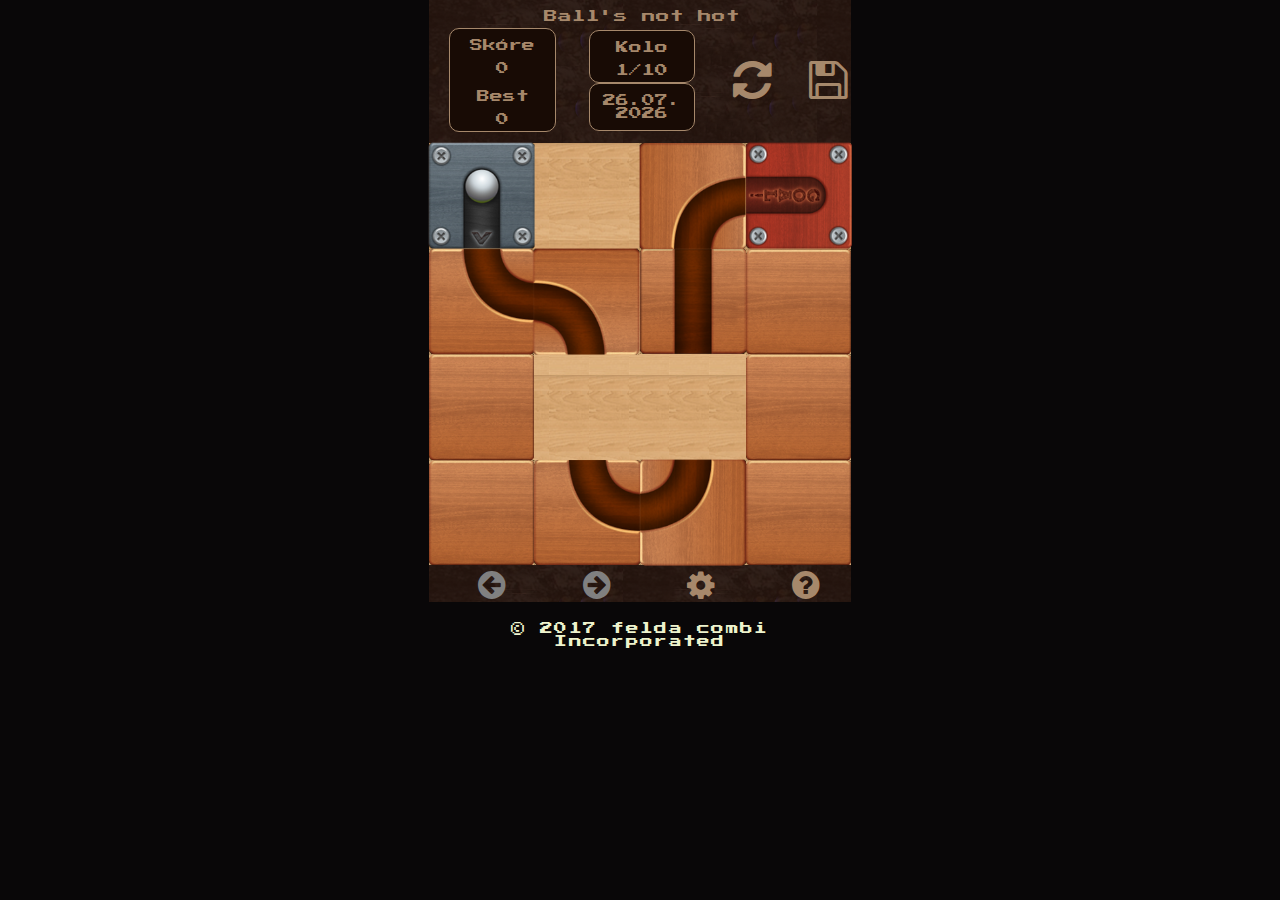
<file: final/index.html>
<!DOCTYPE HTML>
<html lang="sk">

<head>
  <title>Ball's not hot</title>
  <meta charset="utf-8" />
  <meta name="description" content="Interactive d&d game">
  <meta name="keywords" content="DnD,Game,Interactive,Puzzle">
  <meta name="author" content="Viktor Chovanec">
  <meta name="viewport" content="width=device-width, initial-scale=1.0, maximum-scale=1.0, user-scalable=0">
  <link rel="stylesheet" type="text/css" href="style/style.css" />
  <link rel="stylesheet" type="text/css" href="style/fontello.css" />
  <script src="./style/jquery-1.12.4.min.js"></script>
  <script src="./style/jquery-ui.min.js"></script>
  <script src="./style/jquery.ui.touch-punch.min.js"></script>
  <!--<script src="./style/jquery.mobile-git.min.js"></script> -->
  <script src="./style/script.js"></script>
  
  <link rel="apple-touch-icon" sizes="180x180" href="./game/graphics/helper/apple-touch-icon.png">
  <link rel="icon" type="image/png" sizes="32x32" href="./game/graphics/helper/favicon-32x32.png">
  <link rel="icon" type="image/png" sizes="16x16" href="./game/graphics/helper/favicon-16x16.png">
  <link rel="manifest" href="./game/graphics/helper/manifest.json">
  <link rel="mask-icon" href="./game/graphics/helper/safari-pinned-tab.svg" color="#5bbad5">
  <link rel="shortcut icon" href="./game/graphics/helper/favicon.ico">
  <meta name="msapplication-config" content="./game/graphics/helper/browserconfig.xml">
  <meta name="theme-color" content="#ffffff">

</head>
<body>
  <div class="ui-page">
    <div id="main">
      <div id="obsah_outer">
        <div id="header">
          <div class="row">
            <h1 class="centered">Ball's not hot</h1>
          </div>
          <div class="row">
            <div class="w30 wfield">
                <div class="scoretile">
                    <div class="scoretitle">
                      Skóre
                    </div>
                    <div id="score" class="tiletext">
                      0
                    </div>
                    <div class="scoretitle">
                      Best
                    </div>
                    <div id="bestscore" class="tiletext">
                      0
                    </div>
                </div>
            </div>
            <div class="w30 wfield">
                <div class="scoretile">
                    <div class="scoretitle">
                      Kolo
                    </div>
                    <div id="gameprogress" class="tiletext">
              
                    </div>
                </div>
                <div class="scoretile">
                      <div id="date" class="scoretitle">
                
                      </div>
                </div>
            </div>
            <div class="w40 wfield">
                <i id="restartGame" class="demo-icon icon-arrows-cw"></i>
                <i id="saveGame" class="demo-icon icon-floppy"></i>
            </div>
          </div>
          <!--
          <h1>Ball that won't Roll</h1>
          
            <div id="gameprogress">
              
            </div>
            <div>
              <button id="restartGame">Restart</button>
              <button id="saveGame">Save Progress</button>
            </div>
          -->
        </div>
        <div id="obsah">
          <div class="obsah-inner">
            <div class="row">
              <div id="game">
              </div>
            </div>
            <div id="gamesettings" class="overlay">
              <div class="vertcent">
                <h2>Upravenie atribútov playera</h2>
                <label for="valbstscr">Best score</label>
                <input type="number" name="bestscore_val" id="valbstscr" placeholder="Najlepsie dosiahnute skore">
                <label for="gameselect">Výber kola</label>
                <select id="gameselect"></select>
                
                <div class="row">
                    <div class="field">
                      <i id="savesettings" class="demo-icon icon-floppy"></i>
                    </div>
                    <div class="field">
                      <i id="closesettings" class="demo-icon icon-cancel"></i>
                    </div>
                </div>
              </div>
            </div>
            <div id="gamewon" class="overlay">
              <div class="vertcent">
                <h2>Gratulujeme! Toto kolo ste úspešne vyhrali!</h2>
                  <i id="nextround" class="demo-icon icon-right-circled"></i>
              </div>
            </div>
            <div id="gameend" class="overlay">
              <div class="vertcent">
                <h2>Gratulujeme! Splnili ste všetky dostupné puzzle.</h2>
                <i id="newgame" class="demo-icon icon-arrows-cw"></i>
                </div>
            </div>
            <div id="gamehelp" class="overlay">
              <div class="vertcent">
                <p>Vitajte v hre Ball's not Hot!</p>
                <p>Cieľom hry je vytvorenie priamej cesty zo štartu <img  width="32" height="32" src="./game/graphics/fields/start.png" alt="start block"> do ciela <img width="32" height="32" src="./game/graphics/fields/finish.png" alt="finish block"></p>
                <p>Bloky je možne presúvať pomocou uchopenia myšou alebo prstom (mobilné zariadenia) a následným premiestnením bloku na požadované miesto.</p>
                <p>Podľa pravidiel je možný len presun do kríža susedných miest, na ktorých sa nenachádza žiadny viditeľný blok.</p>
                <p>Každým presunom bloku sa Vám pripočítavajú body viditeľné na vrchu obrazovky. Cieľom je vytvorenie cesty čo najmenším počtom presunov.</p>
                <p>Veľa štastia a zábavy!</p>
                </div>

                <i id="closehelp" class="demo-icon icon-cancel"></i>
            </div>
            <div id="gamesaved" class="overlay">
              <div class="vertcent">
                <h2>Hra bola uložená!</h2>
              </div>
            </div>
            <div id="gamerestart" class="overlay">
              <div class="vertcent">
                <h2>Hra bola reštartovaná!</h2>
              </div>
            </div>
          </div>
        </div>
        <div id="obsahfooter">
          <div class="row">
              <div class="w25">
                <i id="goback" class="demo-icon icon-left-circled disabled"></i>
              </div>
              <div class="w25">
                <i id="goforward" class="demo-icon icon-right-circled disabled"></i>
              </div>
              <div class="w25">
                <i id="editsettings" class="demo-icon icon-cog"></i>
              </div>
              <div class="w25">
                <i id="showhelp" class="demo-icon icon-help-circled"></i>
              </div>  
          </div>
        </div>
      </div>
    <footer>
      <span>&copy; 2017 felda combi Incorporated</span>
    </footer>
  </div>
</div>
</body>
</html>
</file>
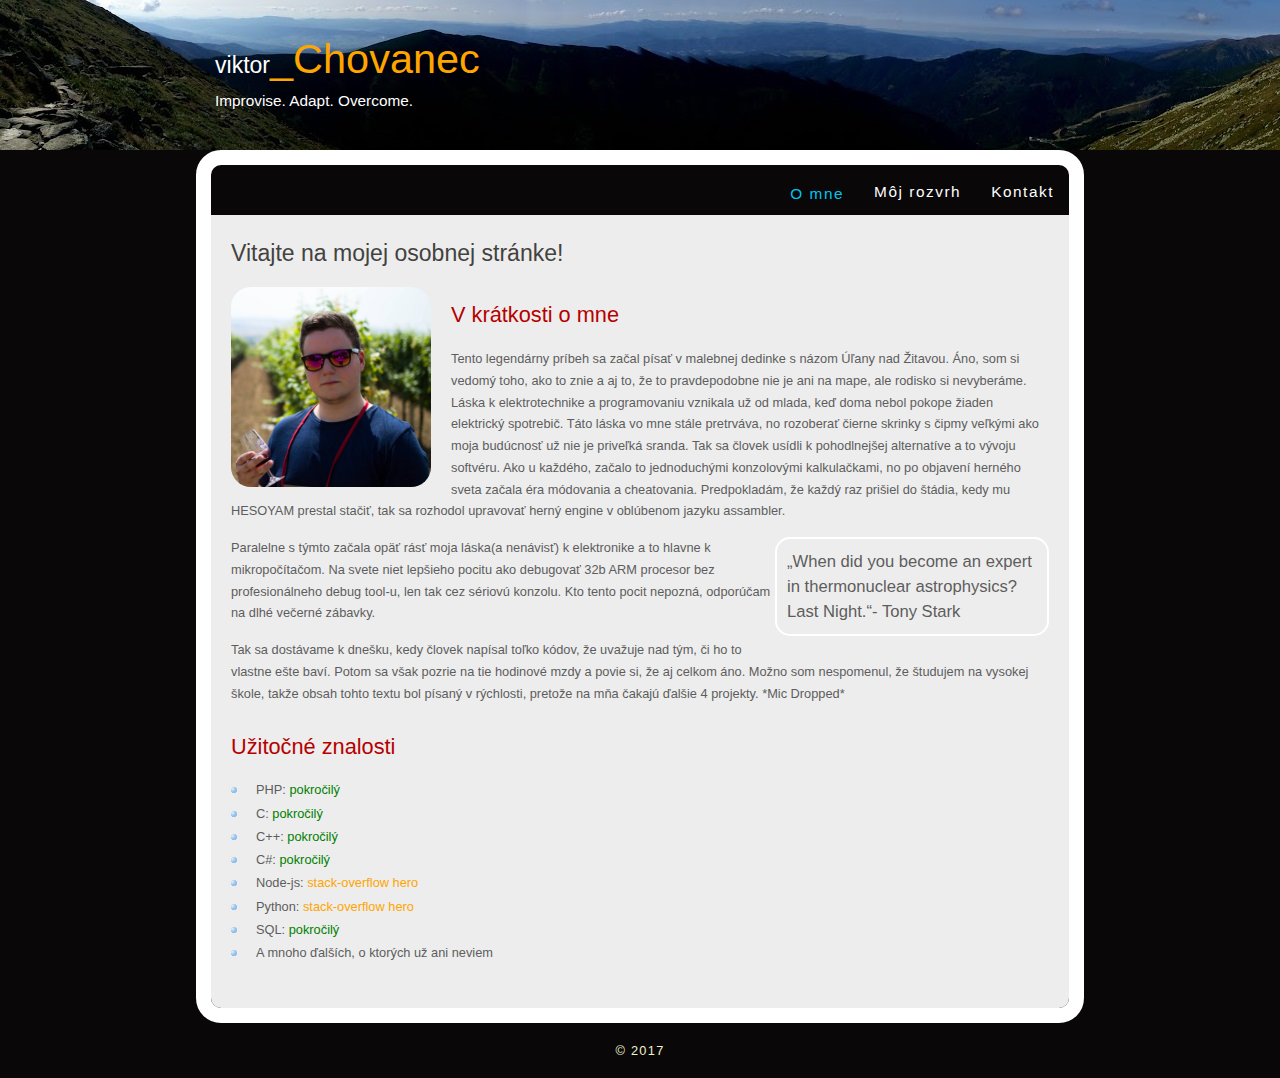
<file: z1/index.html>
<!DOCTYPE HTML>
<html lang="sk">

<head>
  <title>O Mne - Viktor Chovanec</title>
  <meta charset="utf-8" />
  <link rel="stylesheet" type="text/css" href="style/style.css" />
</head>

<body>
  <div id="main">
    <div id="header">
      <div id="htext">
        <div id="htext_text">
          <span>viktor<span class="htext_sec">_Chovanec</span></span>
          <h2>Improvise. Adapt. Overcome.</h2>
        </div>
      </div>
    </div>
    <div id="obsah_outer">
      <div id="menubar_outer">
        <ul id="menu">
          <li class="selected"><a href="index.html">O mne</a></li>
          <li><a href="timtab.html">Môj rozvrh</a></li>
          <li><a href="contact.html">Kontakt</a></li>
        </ul>
      </div>
      <article id="obsah">
        <h1>Vitajte na mojej osobnej stránke!</h1>
		
    		<img src="./style/pic.jpg" alt="Profilová fotografia autora stránky" class="prof_pic">
        <h2>V krátkosti o mne</h2>
            <p>Tento legendárny príbeh sa začal písať v malebnej dedinke s názom Úľany nad Žitavou. Áno, som si vedomý toho, ako to znie a aj to, že to pravdepodobne nie je ani na mape, ale rodisko si nevyberáme. Láska k elektrotechnike a programovaniu vznikala už od mlada, keď doma nebol pokope žiaden elektrický spotrebič. Táto láska vo mne stále pretrváva, no rozoberať čierne skrinky s čipmy veľkými ako moja budúcnosť už nie je priveľká sranda. Tak sa človek usídli k pohodlnejšej alternatíve a to vývoju softvéru. Ako u každého, začalo to jednoduchými konzolovými kalkulačkami, no po objavení herného sveta začala éra módovania a cheatovania. Predpokladám, že každý raz prišiel do štádia, kedy mu HESOYAM prestal stačiť, tak sa rozhodol upravovať herný engine v oblúbenom jazyku assambler.</p>
          <aside>
            <span>When did you become an expert in thermonuclear astrophysics?<br>Last Night.</span>- Tony Stark
          </aside>
          <p>Paralelne s týmto začala opäť rásť moja láska(a nenávisť) k elektronike a to hlavne k mikropočítačom. Na svete niet lepšieho pocitu ako debugovať 32b ARM procesor bez profesionálneho debug tool-u, len tak cez sériovú konzolu. Kto tento pocit nepozná, odporúčam na dlhé večerné zábavky.</p>
         
          <p> Tak sa dostávame k dnešku, kedy človek napísal toľko kódov, že uvažuje nad tým, či ho to vlastne ešte baví. Potom sa však pozrie na tie hodinové mzdy a povie si, že aj celkom áno. Možno som nespomenul, že študujem na vysokej škole, takže obsah tohto textu bol písaný v rýchlosti, pretože na mňa čakajú ďalšie 4 projekty. *Mic Dropped*</p>
          <h2>Užitočné znalosti</h2>
          <ul>
            <li>PHP: <span class="pokro">pokročilý</span></li>
            <li>C: <span class="pokro">pokročilý</span></li>
            <li>C++: <span class="pokro">pokročilý</span></li>
            <li>C#: <span class="pokro">pokročilý</span></li>
            <li>Node-js: <span class="stack">stack-overflow hero</span></li>
            <li>Python: <span class="stack">stack-overflow hero</span></li>
            <li>SQL: <span class="pokro">pokročilý</span></li>
            <li>A mnoho ďalších, o ktorých už ani neviem</li>
          </ul>
      </article>
    </div>
    <footer>
      <span>&copy; 2017</span>
    </footer>
  </div>
</body>
</html>
</file>
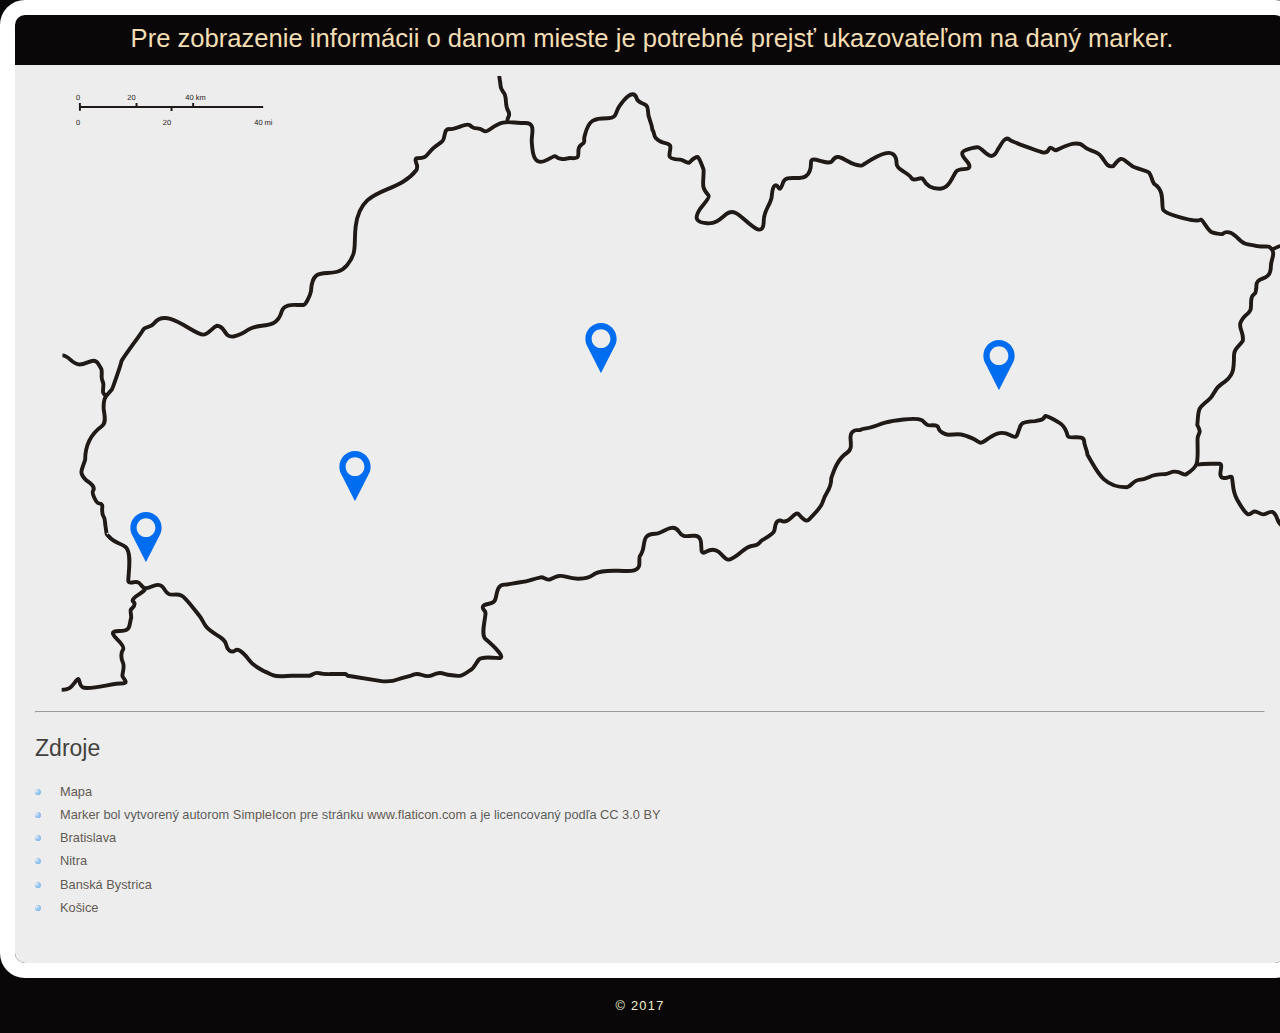
<file: z2/index.html>
<!DOCTYPE HTML>
<html lang="sk">

<head>
  <title>Infomapa Slovenska</title>
  <meta charset="utf-8" />
  <link rel="stylesheet" type="text/css" href="style/style.css" />
</head>

<body>
  <div id="main">
    <div id="obsah_outer">
      <div id="header">
        <span>Pre zobrazenie informácii o danom mieste je potrebné prejsť ukazovateľom na daný marker.</span>
      </div>
      <article id="obsah">
        <!-- https://upload.wikimedia.org/wikipedia/commons/2/24/Slovensko_hranice.svg -->
        <!--<div>Icons made by <a href="https://www.flaticon.com/authors/simpleicon" title="SimpleIcon">SimpleIcon</a> from <a href="https://www.flaticon.com/" title="Flaticon">www.flaticon.com</a> is licensed by <a href="http://creativecommons.org/licenses/by/3.0/" title="Creative Commons BY 3.0" target="_blank">CC 3.0 BY</a></div>-->
        <div id="map">
          <img class="mappic" src="./style/Slovensko_hranice.svg" alt="Slepá mapa slovenska">
          <div id="mapinfo">
            <div id="blava" class="info">
              <img class="marker" src="./style/map-marker.svg" alt="Ukazovateľ na Bratislavu">
              <div class="infotext">
                <span class="header">
                  Bratislava
                </span>
                <div class="content">
                  <table>
                    <tr>
                      <td><h3>Súradnice: </h3></td>
                      <td>48°08′38″S 17°06′35″V</td>
                    </tr>
                    <tr>
                      <td><h3>Počet obyvateľov: </h3></td>
                      <td>421 305 (2015)</td>
                    </tr>
                    <tr>
                      <td><h3>Rozloha: </h3></td>
                      <td>36 700 ha</td>
                    </tr>
                    <tr>
                      <td><h3>Univerzity: </h3></td>
                      <td>
                        <ul>
                          <li>Slovenská technická univerzita v Bratislave</li>
                          <li>Univerzita Komenského v Bratislave</li>
                          <li>Ekonomická univerzita v Bratislave</li>
                          <li>Vysoká škola výtvarných umení v Bratislave</li>
                          <li>Paneurópska vysoká škola</li>
                        </ul>
                      </td>
                    </tr>
                  </table>
                </div>
              </div>
            </div>

            <div id="nitra" class="info">
              <img class="marker" src="./style/map-marker.svg" alt="Ukazovateľ na Nitru">
              <div class="infotext">
                <span class="header">
                  Nitra
                </span>
                <div class="content">
                  <table>
                    <tr>
                      <td><h3>Súradnice: </h3></td>
                      <td>48°18′25″S 18°05′11″V</td>
                    </tr>
                    <tr>
                      <td><h3>Počet obyvateľov: </h3></td>
                      <td>77 374 (2016)</td>
                    </tr>
                    <tr>
                      <td><h3>Rozloha: </h3></td>
                      <td>10 048 ha</td>
                    </tr>
                    <tr>
                      <td><h3>Univerzity: </h3></td>
                      <td>
                        <ul>
                          <li>Univerzita Konštantína Filozofa v Nitre</li>
                          <li>Slovenská poľnohospodárska univerzita v Nitre</li>
                        </ul>
                      </td>
                    </tr>
                  </table>
                </div>
              </div>
            </div>
          </div>

          <div id="bystrica" class="info">
              <img class="marker" src="./style/map-marker.svg" alt="Ukazovateľ na Banskú Bystricu">
              <div class="infotext">
                <span class="header">
                  Banská Bystrica
                </span>
                <div class="content">
                  <table>
                    <tr>
                      <td><h3>Súradnice: </h3></td>
                      <td>48°44′19″S 19°09′25″V</td>
                    </tr>
                    <tr>
                      <td><h3>Počet obyvateľov: </h3></td>
                      <td>78 635 (2016)</td>
                    </tr>
                    <tr>
                      <td><h3>Rozloha: </h3></td>
                      <td>10 338 ha</td>
                    </tr>
                    <tr>
                      <td><h3>Univerzity: </h3></td>
                      <td>
                        <ul>
                          <li>Akadémia umení v Banskej Bystrici</li>
                          <li>Vysoká škola zdravotníctva a sociálnej práce sv. Alžbety v Bratislave</li>
                          <li>Univerzita Mateja Bela v Banskej Bystrici</li>
                          <li>Slovenská zdravotnícka univerzita v Bratislave</li>
                          <li>Univerzita Komenského v Bratislave</li>
                        </ul>
                      </td>
                    </tr>
                  </table>
                </div>
              </div>
            </div>

            <div id="kosice" class="info">
              <img class="marker" src="./style/map-marker.svg" alt="Ukazovateľ na Banskú Bystricu">
              <div class="infotext">
                <span class="header">
                  Košice
                </span>
                <div class="content">
                  <table>
                    <tr>
                      <td><h3>Súradnice: </h3></td>
                      <td>48°43′12″S 21°15′29″V</td>
                    </tr>
                    <tr>
                      <td><h3>Počet obyvateľov: </h3></td>
                      <td>239 141 (2016)</td>
                    </tr>
                    <tr>
                      <td><h3>Rozloha: </h3></td>
                      <td>24 277 ha</td>
                    </tr>
                    <tr>
                      <td><h3>Univerzity: </h3></td>
                      <td>
                        <ul>
                          <li>Technická univerzita v Košiciach</li>
                          <li>Univerzita Pavla Jozefa Šafárika v Košiciach</li>
                          <li>Univerzita veterinárskeho lekárstva a farmácie v Košiciach</li>
                          <li>Vysoká škola bezpečnostného manažérstva v Košiciach</li>
                        </ul>
                      </td>
                    </tr>
                  </table>
                </div>
              </div>
            </div>
        </div>
        <hr>
        <div>
          <h1>Zdroje</h1>
          <ul>
            <li><a href="https://upload.wikimedia.org/wikipedia/commons/2/24/Slovensko_hranice.svg">Mapa</a></li>
            <li><div><a href="https://www.flaticon.com/free-icon/map-marker_33622">Marker</a> bol vytvorený autorom <a href="https://www.flaticon.com/authors/simpleicon" title="SimpleIcon">SimpleIcon</a> pre stránku <a href="https://www.flaticon.com/" title="Flaticon">www.flaticon.com</a> a je licencovaný podľa <a href="http://creativecommons.org/licenses/by/3.0/" title="Creative Commons BY 3.0" target="_blank">CC 3.0 BY</a></div></li>

            <li><a href="https://sk.wikipedia.org/wiki/Bratislava">Bratislava</a></li>
            <li><a href="https://sk.wikipedia.org/wiki/Nitra">Nitra</a></li>
            <li><a href="https://sk.wikipedia.org/wiki/Bansk%C3%A1_Bystrica">Banská Bystrica</a></li>
            <li><a href="https://sk.wikipedia.org/wiki/Ko%C5%A1ice">Košice</a></li>
          </ul>
        </div>  
      </article>
    </div>
    <footer>
      <span>&copy; 2017</span>
    </footer>
  </div>
</body>
</html>
</file>
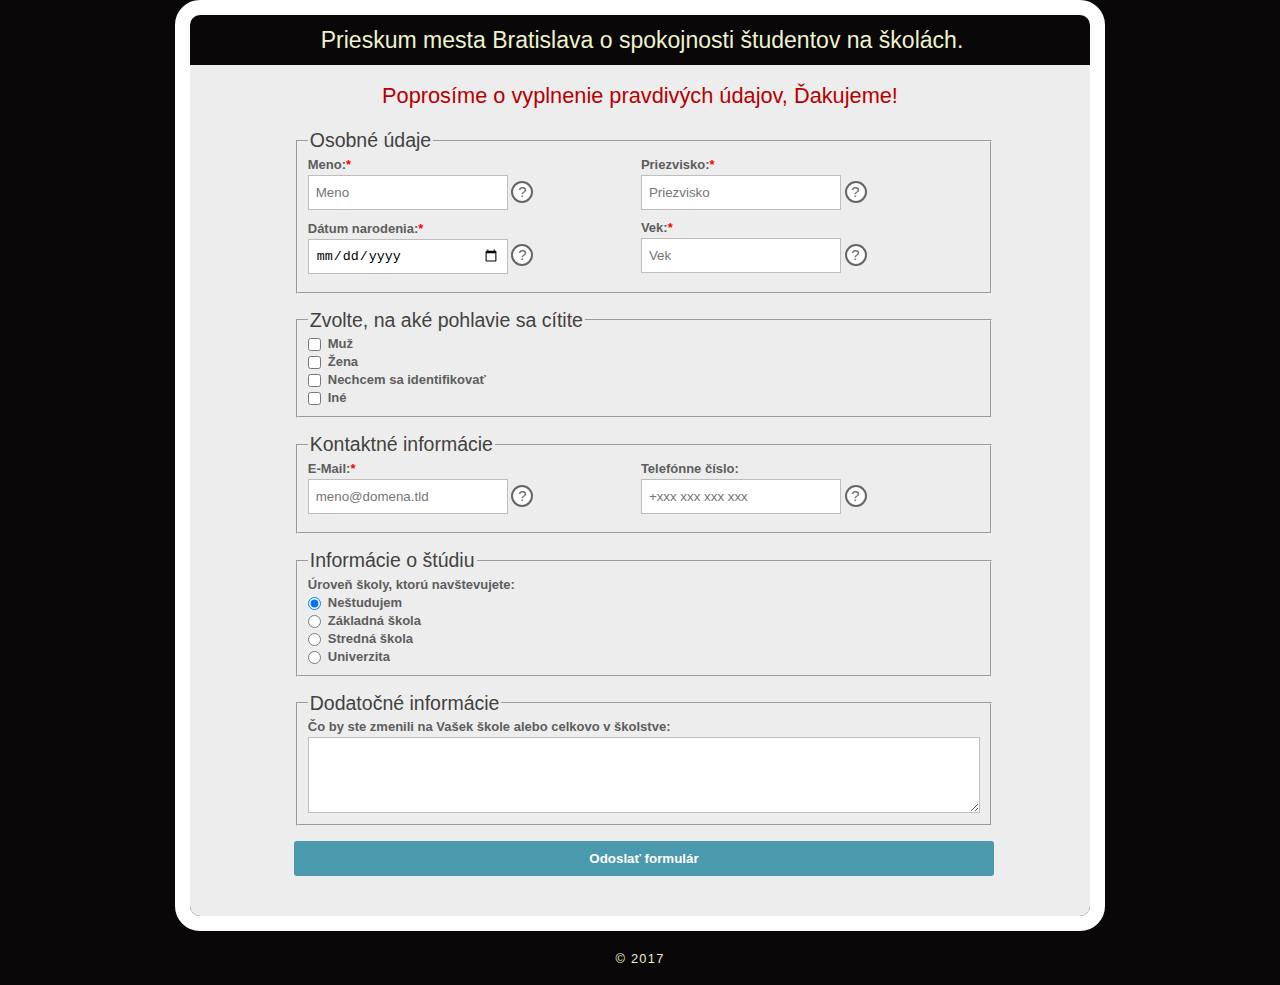
<file: z3/index.html>
<!DOCTYPE HTML>
<html lang="sk">

<head>
  <title>Štúdijný prieskum</title>
  <meta charset="utf-8" />
  <link rel="stylesheet" type="text/css" href="style/style.css" />
  <script src="./style/script.js"></script>
</head>
<body>
  <div id="main">
    <div id="obsah_outer">
      <div id="header">
        <h1>Prieskum mesta Bratislava o spokojnosti študentov na školách.</h1>
      </div>
      <section id="obsah">
        <h2>Poprosíme o vyplnenie pravdivých údajov, Ďakujeme!</h2>
        <form action="#" method="post" enctype="multipart/form-data" onsubmit="return val_form(this)" class="form-style">
          <fieldset>
            <legend>Osobné údaje</legend>
              <div class="row">
                  <div class="field">
                    <label for="usrname" class="req"><span>Meno:</span></label>
                    <div>
                    <input required type="text" name="usrname" id="usrname" placeholder="Meno">
                    <div class="questCirc">?
                        <div class="error-msg">Zadajte Vaše krstné meno</div>
                    </div>
                    </div>
                  </div>
                  <div class="field">
                    <label for="usrsrnm" class="req" ><span>Priezvisko:</span></label>
                    <div>
                    <input required type="text" name="usrsrnm" id="usrsrnm" placeholder="Priezvisko">
                    <div class="questCirc">?
                        <div class="error-msg">Zadajte Vaše rodné priezvisko</div>
                    </div>
                  </div>
                  </div>
              </div>
              <div class="row">
                <div class="field">
                  <label for="bddate" class="req" ><span>Dátum narodenia:</span></label>
                  <div>
                    <input required type="date" name="bddate" onblur="field_act(this)" data-val="date" id="bddate">
                    <span id="bddate-er" class="error-msg"></span>
                    <div class="questCirc">?
                        <div class="error-msg">Pokiaľ sa Vám nezobrazil kalendár, zadávajte dátum narodenia vo formáte rok-mesiac-deň</div>
                    </div>
                  </div>
                </div>
                <div class="field">
                  <label for="usrage" class="req" ><span>Vek:</span></label>
                  <div>
                  <input required type="number" name="usrage" id="usrage" placeholder="Vek" data-val="age" data-depend="bddate" onblur="field_act(this)">
                  <span id="usrage-er" class="error-msg"></span>
                  <div class="questCirc">?
                        <div class="error-msg">Zadajte číselne Váš vek</div>
                  </div>
                </div>
                </div>
              </div>
          </fieldset>

          <fieldset class="checkboxs">
            <legend>Zvolte, na aké pohlavie sa cítite</legend>
              <div>
                <input type="checkbox" id="male" name="gender" value="Muž">
                <label for="male">Muž</label>
              </div>
              <div>
                <input type="checkbox" id="female" name="gender" value="Žena">
                <label for="female">Žena</label>
              </div>
              <div>
                <input type="checkbox" id="unidentified" name="gender" value="Neidentifikovaný">
                <label for="unidentified">Nechcem sa identifikovať</label>
              </div>
              <div>
                <input type="checkbox" onclick="field_act(this)" data-val="toggle" data-change="genderOther" id="other" name="gender" value="other">
                <div>
                  <label for="other">Iné</label>
                  <input type="text" id="genderOther" style="display: none;" name="genderother" placeholder="eg. Apache Helicopter">
                </div>
              </div>
          </fieldset>

          <fieldset>
            <legend>Kontaktné informácie</legend>
              <div class="row">
                <div class="field">
                  <label for="mail" class="req"><span>E-Mail:</span></label>
                  <div>
                    <input type="text" data-val="email" onblur="field_act(this)" name="email" id="mail" placeholder="meno@domena.tld">
                    <span id="mail-er" class="error-msg"></span>
                    <div class="questCirc">?
                        <div class="error-msg">Kontaktný mail, zadávajte vo formáte meno@doména.com</div>
                    </div>
                  </div>
                </div>
                <div class="field">
                  <label for="phone" ><span>Telefónne číslo:</span></label>
                  <div>
                    <input type="text" name="phone" id="phone" data-val="phone" onblur="field_act(this)" placeholder="+xxx xxx xxx xxx">
                    <span id="phone-er" class="error-msg"></span>
                    <div class="questCirc">?
                        <div class="error-msg">Telefónne číslo sa zdáva v medzinárodnom formáte +421 xxx xxx xxx</div>
                    </div>
                  </div>
                </div>
              </div>
          </fieldset>
          
          <fieldset class="checkboxs">
            <legend>Informácie o štúdiu</legend>
            <label for="university"><span>Úroveň školy, ktorú navštevujete:</span></label>
              <div>
              
              <input type="radio" onclick="field_act(this)" data-val="hide_var" name="school" value="none" id="sch_none" checked> 
              <label for="sch_none"><span>Neštudujem</span></label>

              <input type="radio" onclick="field_act(this)" data-val="hide_var" name="school" value="elementary" id="sch_element">
              <label for="sch_element"><span>Základná škola</span></label>

              <input type="radio" onclick="field_act(this)" data-val="show_var" data-change="high_extra" name="school" value="high" id="sch_high">
              <label for="sch_high"><span>Stredná škola</span></label>

              <input type="radio" onclick="field_act(this)" data-val="show_var" data-change="uni_extra" name="school" value="university" id="sch_uni"> 
              <label for="sch_uni"><span>Univerzita</span></label>

              <div id="uni_extra" style="display: none;">
                  <select id="university" name="uni-name" onchange="level_select(this,0)" data-change="faculty">
                    <option value="none">---</option>
                    <option value="stu">Slovenská Technicka Univerzita v Bratislave</option>
                    <option value="uk">Univerzita Komenského v Bratislave</option>
                    <option value="pae">Paneurópska vysoká škola</option>
                  </select>
                <div id="faculty-outer" style="display: none;">
                    <label for="faculty"><span>Fakulta:</span></label>
                    <select id="faculty" name="uni-faculty" onchange="level_select(this,1)"  data-change="state">
                    </select>

                    <div id="state-outer" style="display: none;">
                      <label for="state"><span>Stupeň štúdia:</span></label>
                      <select id="state" name="uni-state">
                      </select>
                    </div>
                </div>
              </div>
              <div id="high_extra" style="display: none;">
                <label for="high_school"><span>Druh strednej školy:</span></label>
                  <select id="high_school" name="high-name">
                    <option value="gymnazium">Gymnázium</option>
                    <option value="priemyslovka">Priemyslovka</option>
                    <option value="odborneuci">Odborné učilište</option>
                  </select>
              </div>
              </div>
          </fieldset>

          <fieldset>
            <legend>Dodatočné informácie</legend>
              <label for="bddate"><span>Čo by ste zmenili na Vašek škole alebo celkovo v školstve:</span></label>
              <textarea rows="4" cols="50" name="usrnote"></textarea>

              <input type="hidden" name="autorname" value="Viktor Chovanec">
              <input type="hidden" name="apikey" value="#">
              <input type="hidden" name="to" value="#">
              <!--feistu05@gmail.com-->
              <input type="hidden" name="from" value="#">
              <input type="hidden" name="subject" value="Zadanie č.3. Formulár">
              <input type="hidden" name="redirectOk" value="https://en.wikipedia.org/wiki/Thank_You">
              <input type="hidden" name="redirectFalse" value="https://www.depechemode-live.com/wiki/Something_Went_Wrong_(compilation)">
          </fieldset>

          <input type="submit" name="odoslat" value="Odoslať formulár">

        </form>
      </section>
    </div>
    <footer>
      <span>&copy; 2017</span>
    </footer>
  </div>
</body>
</html>
</file>
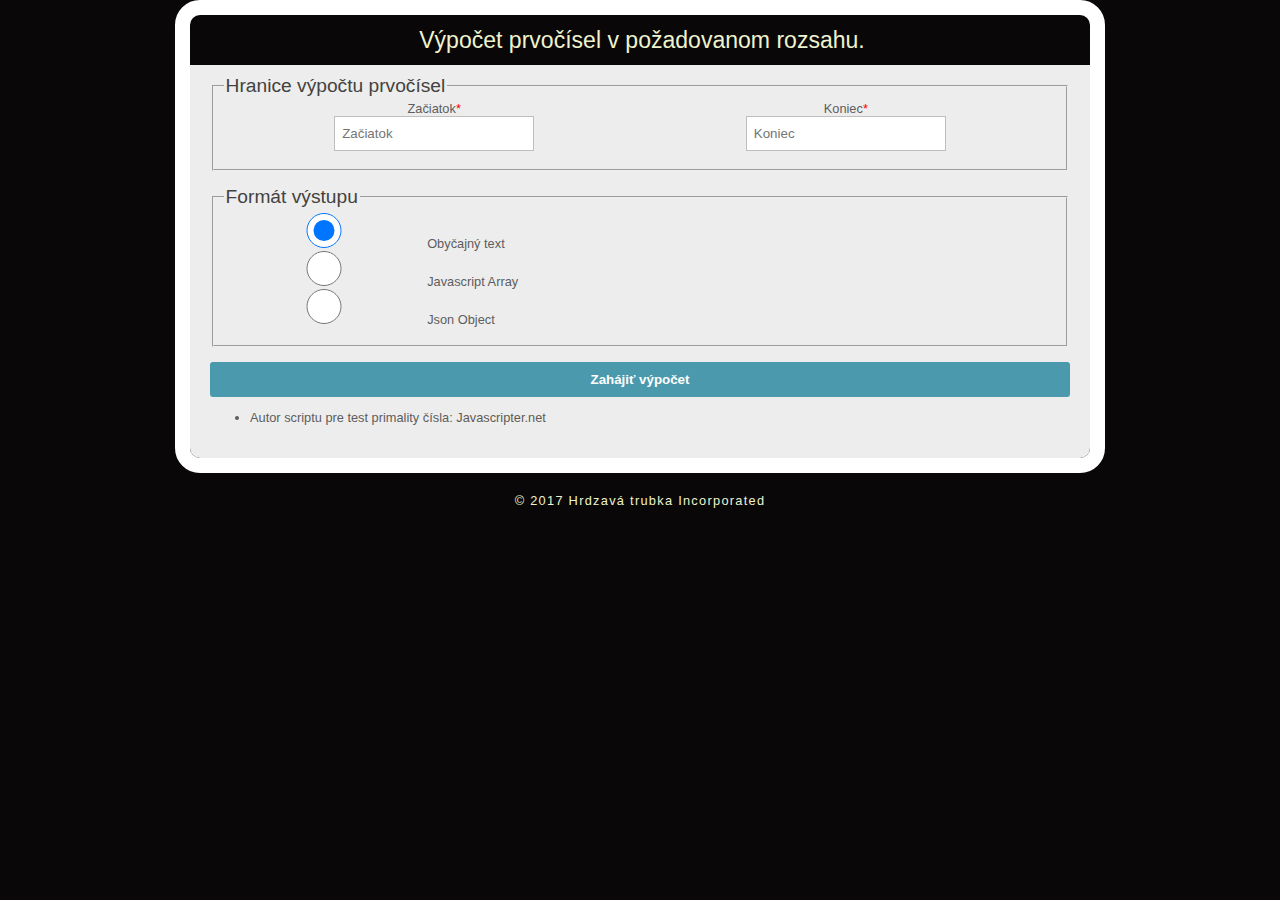
<file: z5/index.html>
<!DOCTYPE HTML>
<html lang="sk">

<head>
  <title>Výpočet prvočísel</title>
  <meta charset="utf-8" />
  <link rel="stylesheet" type="text/css" href="style/style.css" />
  <script src="https://ajax.googleapis.com/ajax/libs/jquery/2.2.4/jquery.min.js"></script>
  <!--<script src="./style/jquery.min.js"></script>-->
  <script src="./style/script.js"></script>

</head>
<body>
  <div id="main">
    <div id="obsah_outer">
      <div id="header">
        <h1>Výpočet prvočísel v požadovanom rozsahu.</h1>
      </div>
      <div id="obsah">
        <div id="inptform">
          <div id="error-msg">
              error
          </div>
          <fieldset>
            <legend>Hranice výpočtu prvočísel</legend>
              <div class="row centered">
                  <div class="field">
                    <label for="start" class="req"><span>Začiatok</span></label>
                    <div>
                    <input required type="text" name="start" id="start" placeholder="Začiatok">
                    </div>
                  </div>
                  <div class="field">
                    <label for="end" class="req" ><span>Koniec</span></label>
                    <div>
                      <input required type="text" name="end" id="end" placeholder="Koniec">
                    </div>
                  </div>
                </div>
            </fieldset>
            <fieldset>
            <legend>Formát výstupu</legend>
              <div class="row">
                <input type="radio" id="pt" name="outputtype" value="pt" checked>
                    <label for="pt" ><span>Obyčajný text</span></label> <br>
                <input type="radio" id="ja" name="outputtype" value="ja" > 
                    <label for="ja" ><span>Javascript Array</span></label><br>
                <input type="radio" id="jo" name="outputtype" value="jo" > 
                    <label for="jo" ><span>Json Object</span></label>
              </div>
            </fieldset>
            <button name="odoslat" value="Odoslať formulár" onclick="startCalculation();">Zahájiť výpočet</button>

            <ul>
              <li> Autor scriptu pre test primality čísla: <a href="http://www.javascripter.net/faq/numberisprime.htm" target="_blank">Javascripter.net</a></li>
            </ul>
        </div>
        <div class="wrapper">
          <div id="calculatin">
            <span>0%</span>
          </div>
          <div id="primes">
            
          </div>
        </div>
      </div>
    </div>
    <footer>
      <span>&copy; 2017 Hrdzavá trubka Incorporated</span>
    </footer>
  </div>
</body>
</html>
</file>
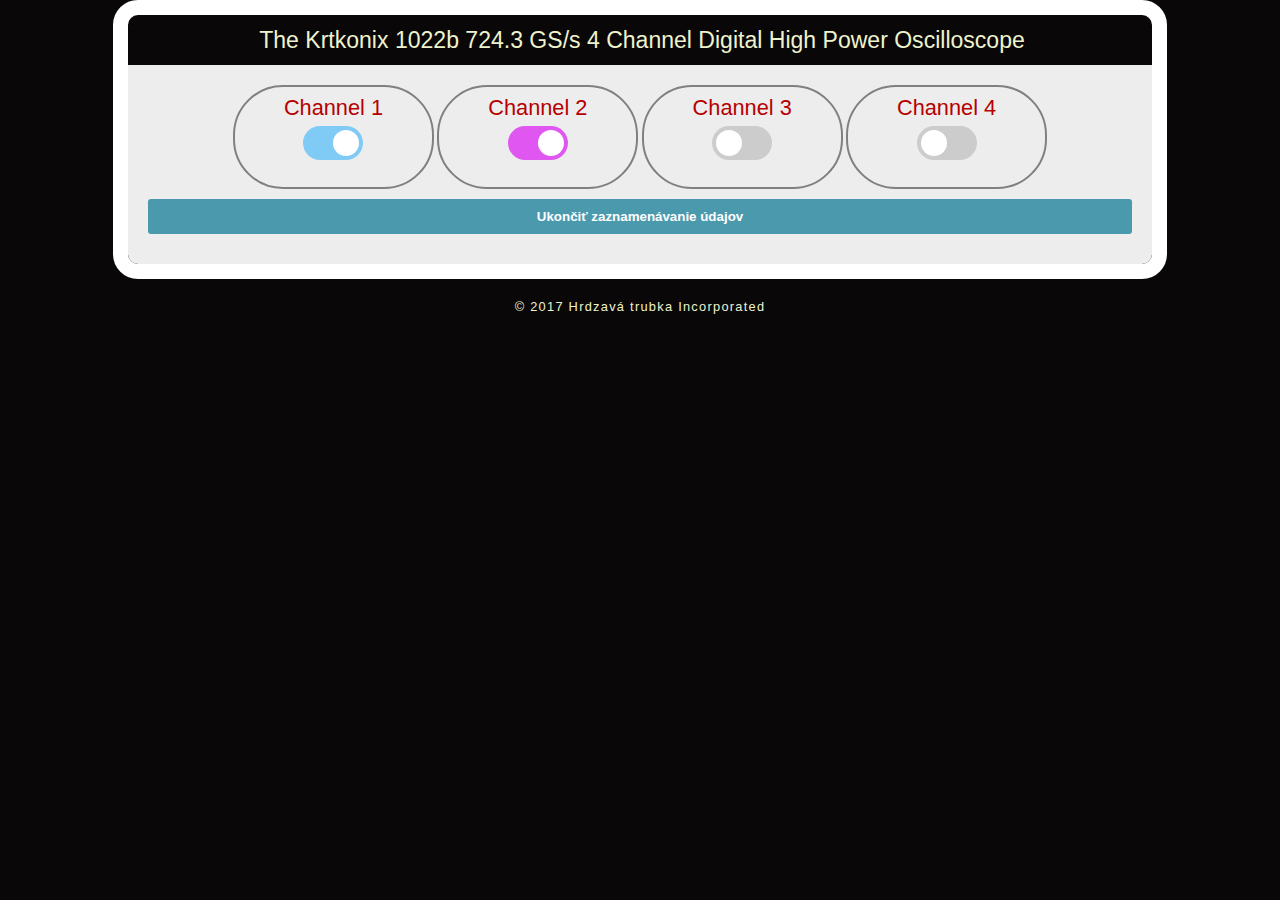
<file: z7/index.html>
<!DOCTYPE HTML>
<html lang="sk">

<head>
  <title>Záznam údajov do grafu</title>
  <meta charset="utf-8" />
  <link rel="stylesheet" type="text/css" href="style/style.css" />
  <script src="https://ajax.googleapis.com/ajax/libs/jquery/2.2.4/jquery.min.js"></script>
  <script src="https://cdn.plot.ly/plotly-latest.min.js"></script>
  <!--<script src="./style/jquery.min.js"></script>-->
  <script src="./style/script.js"></script>

</head>
<body>
  <div id="main">
    <div id="obsah_outer">
      <div id="header">
        <h1>The Krtkonix 1022b 724.3 GS/s 4 Channel Digital High Power Oscilloscope</h1>
      </div>
      <div id="obsah">
        <div class="row">
          <div id="graph"></div>
        </div>

        <div class="row">
          <div class="field w20 controls">
            <label for="track1" class="label">Channel 1</label>
            <label class="switch">
              <input type="checkbox" id="track1" value="track1" checked>
              <span class="slider round"></span>
            </label>
          </div>
          <div class="field w20 controls">
            <label for="track2" class="label">Channel 2</label>
            <label class="switch">
              <input type="checkbox" id="track2" value="track2" checked>
              <span class="slider round"></span>
            </label>
          </div>
          <div class="field w20 controls">
            <label for="track2" class="label">Channel 3</label>
              <label class="switch">
                <input type="checkbox" id="track3" value="track3" disabled>
                <span class="slider round noorder"></span>
              </label>
          </div>
          <div class="field w20 controls">
            <label for="track2" class="label">Channel 4</label>
            <label class="switch">
              <input type="checkbox" id="track4" value="track4" disabled>
              <span class="slider round noorder"></span>
            </label>
          </div>
        </div>
        <div class="row">
          <button id="endCapt" name="end" value="Ukončiť zaznamenávanie údajov" onclick="endCapture();">Ukončiť zaznamenávanie údajov</button>
        </div>
      </div>
    </div>
    <footer>
      <span>&copy; 2017 Hrdzavá trubka Incorporated</span>
    </footer>
  </div>
</body>
</html>
</file>
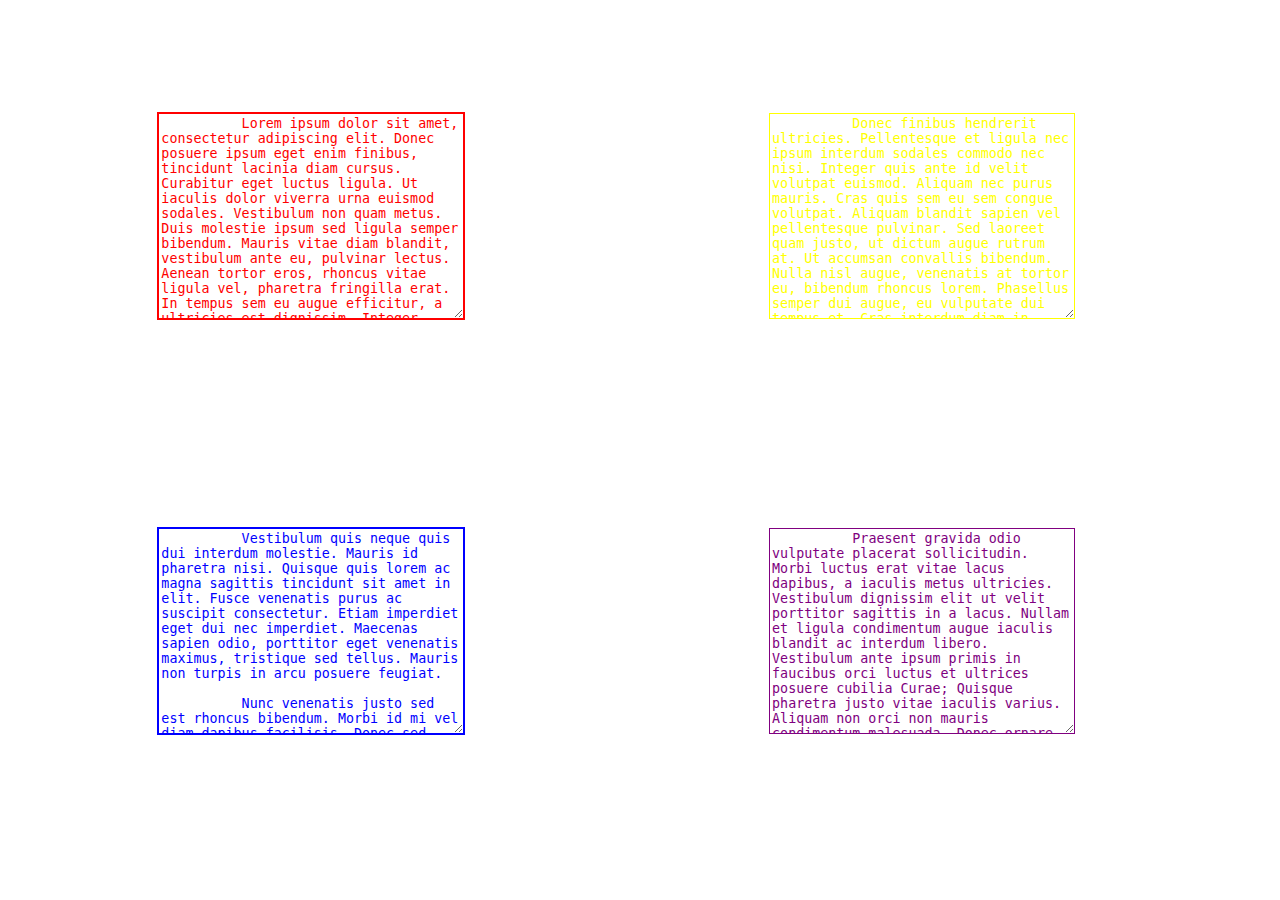
<file: zapocet1/index.html>
<!DOCTYPE HTML>
<html lang="sk">

<head>
  <title>Zápočet č.1 - Chovanec</title>
  <meta charset="utf-8" />
  <link rel="stylesheet" type="text/css" href="style/style.css" />
</head>
<body>
  <div id="main">
    <div class="row">
      <div class="element red">
        <textarea>
          Lorem ipsum dolor sit amet, consectetur adipiscing elit. Donec posuere ipsum eget enim finibus, tincidunt lacinia diam cursus. Curabitur eget luctus ligula. Ut iaculis dolor viverra urna euismod sodales. Vestibulum non quam metus. Duis molestie ipsum sed ligula semper bibendum. Mauris vitae diam blandit, vestibulum ante eu, pulvinar lectus. Aenean tortor eros, rhoncus vitae ligula vel, pharetra fringilla erat. In tempus sem eu augue efficitur, a ultricies est dignissim. Integer bibendum dolor magna.
        </textarea>
      </div>
      <div class="element yellow">
        <textarea>
          Donec finibus hendrerit ultricies. Pellentesque et ligula nec ipsum interdum sodales commodo nec nisi. Integer quis ante id velit volutpat euismod. Aliquam nec purus mauris. Cras quis sem eu sem congue volutpat. Aliquam blandit sapien vel pellentesque pulvinar. Sed laoreet quam justo, ut dictum augue rutrum at. Ut accumsan convallis bibendum. Nulla nisl augue, venenatis at tortor eu, bibendum rhoncus lorem. Phasellus semper dui augue, eu vulputate dui tempus et. Cras interdum diam in ligula auctor tempus. Proin a sapien neque. Aliquam felis augue, imperdiet at venenatis ut, ultrices ut erat. Etiam rutrum laoreet elit, in ultricies dolor. Donec ut dictum felis. Maecenas interdum elementum metus quis hendrerit.
        </textarea>
      </div>
    </div>
    <div class="row">
      <div class="element blue">
        <textarea>
          Vestibulum quis neque quis dui interdum molestie. Mauris id pharetra nisi. Quisque quis lorem ac magna sagittis tincidunt sit amet in elit. Fusce venenatis purus ac suscipit consectetur. Etiam imperdiet eget dui nec imperdiet. Maecenas sapien odio, porttitor eget venenatis maximus, tristique sed tellus. Mauris non turpis in arcu posuere feugiat.

          Nunc venenatis justo sed est rhoncus bibendum. Morbi id mi vel diam dapibus facilisis. Donec sed mauris ex. Etiam gravida orci id interdum dapibus. Ut pellentesque pretium neque nec eleifend. Nullam ut egestas ex. Phasellus condimentum aliquet facilisis. Curabitur vulputate et quam et eleifend. Praesent varius aliquet nisi eget dictum.
        </textarea>
      </div>
      <div class="element purple">
        <textarea>
          Praesent gravida odio vulputate placerat sollicitudin. Morbi luctus erat vitae lacus dapibus, a iaculis metus ultricies. Vestibulum dignissim elit ut velit porttitor sagittis in a lacus. Nullam et ligula condimentum augue iaculis blandit ac interdum libero. Vestibulum ante ipsum primis in faucibus orci luctus et ultrices posuere cubilia Curae; Quisque pharetra justo vitae iaculis varius. Aliquam non orci non mauris condimentum malesuada. Donec ornare nec mi ac iaculis. Phasellus imperdiet eget nunc tristique commodo. Aenean tempor urna dictum blandit bibendum. Praesent non nunc interdum, aliquet purus quis, commodo massa. Aliquam a aliquam ligula, ac ultricies purus. Etiam sollicitudin facilisis sollicitudin. Proin eu eros vel augue sollicitudin congue. Aliquam vestibulum libero vitae ligula sagittis mattis. Ut magna mi, sollicitudin non purus id, scelerisque consequat mi.
        </textarea>
      </div>
    </div>
  </div>
</body>
</html>
</file>
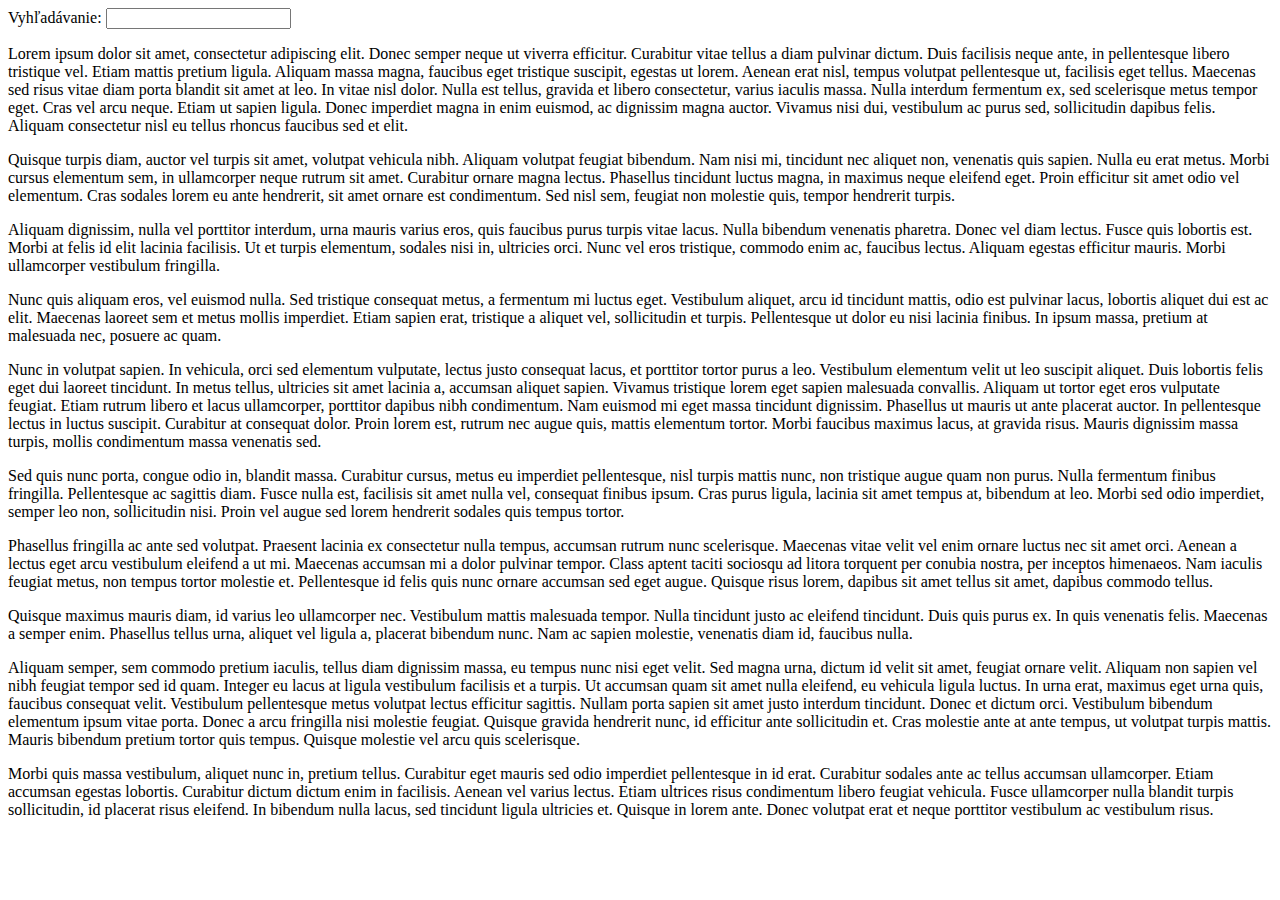
<file: zapocet2/index.html>
<!DOCTYPE HTML>
<html lang="sk">

<head>
  <title>Pisomka 2</title>
  <meta charset="utf-8" />
  <link rel="stylesheet" type="text/css" href="style.css" />
  <script src="./script.js"></script>
</head>
<body>
  <div>
    <form>
      <label for="srh">Vyhľadávanie: </label>
      <input id="srh" type="text" name="search">
    </form>
  </div>
  <div id="search">
    <p>
    Lorem ipsum dolor sit amet, consectetur adipiscing elit. Donec semper neque ut viverra efficitur. Curabitur vitae tellus a diam pulvinar dictum. Duis facilisis neque ante, in pellentesque libero tristique vel. Etiam mattis pretium ligula. Aliquam massa magna, faucibus eget tristique suscipit, egestas ut lorem. Aenean erat nisl, tempus volutpat pellentesque ut, facilisis eget tellus. Maecenas sed risus vitae diam porta blandit sit amet at leo. In vitae nisl dolor. Nulla est tellus, gravida et libero consectetur, varius iaculis massa. Nulla interdum fermentum ex, sed scelerisque metus tempor eget. Cras vel arcu neque. Etiam ut sapien ligula. Donec imperdiet magna in enim euismod, ac dignissim magna auctor. Vivamus nisi dui, vestibulum ac purus sed, sollicitudin dapibus felis. Aliquam consectetur nisl eu tellus rhoncus faucibus sed et elit.
   </p><p>
    Quisque turpis diam, auctor vel turpis sit amet, volutpat vehicula nibh. Aliquam volutpat feugiat bibendum. Nam nisi mi, tincidunt nec aliquet non, venenatis quis sapien. Nulla eu erat metus. Morbi cursus elementum sem, in ullamcorper neque rutrum sit amet. Curabitur ornare magna lectus. Phasellus tincidunt luctus magna, in maximus neque eleifend eget. Proin efficitur sit amet odio vel elementum. Cras sodales lorem eu ante hendrerit, sit amet ornare est condimentum. Sed nisl sem, feugiat non molestie quis, tempor hendrerit turpis.
    </p><p>
    Aliquam dignissim, nulla vel porttitor interdum, urna mauris varius eros, quis faucibus purus turpis vitae lacus. Nulla bibendum venenatis pharetra. Donec vel diam lectus. Fusce quis lobortis est. Morbi at felis id elit lacinia facilisis. Ut et turpis elementum, sodales nisi in, ultricies orci. Nunc vel eros tristique, commodo enim ac, faucibus lectus. Aliquam egestas efficitur mauris. Morbi ullamcorper vestibulum fringilla.
    </p><p>
    Nunc quis aliquam eros, vel euismod nulla. Sed tristique consequat metus, a fermentum mi luctus eget. Vestibulum aliquet, arcu id tincidunt mattis, odio est pulvinar lacus, lobortis aliquet dui est ac elit. Maecenas laoreet sem et metus mollis imperdiet. Etiam sapien erat, tristique a aliquet vel, sollicitudin et turpis. Pellentesque ut dolor eu nisi lacinia finibus. In ipsum massa, pretium at malesuada nec, posuere ac quam.
    </p><p>
    Nunc in volutpat sapien. In vehicula, orci sed elementum vulputate, lectus justo consequat lacus, et porttitor tortor purus a leo. Vestibulum elementum velit ut leo suscipit aliquet. Duis lobortis felis eget dui laoreet tincidunt. In metus tellus, ultricies sit amet lacinia a, accumsan aliquet sapien. Vivamus tristique lorem eget sapien malesuada convallis. Aliquam ut tortor eget eros vulputate feugiat. Etiam rutrum libero et lacus ullamcorper, porttitor dapibus nibh condimentum. Nam euismod mi eget massa tincidunt dignissim. Phasellus ut mauris ut ante placerat auctor. In pellentesque lectus in luctus suscipit. Curabitur at consequat dolor. Proin lorem est, rutrum nec augue quis, mattis elementum tortor. Morbi faucibus maximus lacus, at gravida risus. Mauris dignissim massa turpis, mollis condimentum massa venenatis sed.
    </p><p>
    Sed quis nunc porta, congue odio in, blandit massa. Curabitur cursus, metus eu imperdiet pellentesque, nisl turpis mattis nunc, non tristique augue quam non purus. Nulla fermentum finibus fringilla. Pellentesque ac sagittis diam. Fusce nulla est, facilisis sit amet nulla vel, consequat finibus ipsum. Cras purus ligula, lacinia sit amet tempus at, bibendum at leo. Morbi sed odio imperdiet, semper leo non, sollicitudin nisi. Proin vel augue sed lorem hendrerit sodales quis tempus tortor.
    </p><p>
    Phasellus fringilla ac ante sed volutpat. Praesent lacinia ex consectetur nulla tempus, accumsan rutrum nunc scelerisque. Maecenas vitae velit vel enim ornare luctus nec sit amet orci. Aenean a lectus eget arcu vestibulum eleifend a ut mi. Maecenas accumsan mi a dolor pulvinar tempor. Class aptent taciti sociosqu ad litora torquent per conubia nostra, per inceptos himenaeos. Nam iaculis feugiat metus, non tempus tortor molestie et. Pellentesque id felis quis nunc ornare accumsan sed eget augue. Quisque risus lorem, dapibus sit amet tellus sit amet, dapibus commodo tellus.
    </p><p>
    Quisque maximus mauris diam, id varius leo ullamcorper nec. Vestibulum mattis malesuada tempor. Nulla tincidunt justo ac eleifend tincidunt. Duis quis purus ex. In quis venenatis felis. Maecenas a semper enim. Phasellus tellus urna, aliquet vel ligula a, placerat bibendum nunc. Nam ac sapien molestie, venenatis diam id, faucibus nulla.
    </p><p>
    Aliquam semper, sem commodo pretium iaculis, tellus diam dignissim massa, eu tempus nunc nisi eget velit. Sed magna urna, dictum id velit sit amet, feugiat ornare velit. Aliquam non sapien vel nibh feugiat tempor sed id quam. Integer eu lacus at ligula vestibulum facilisis et a turpis. Ut accumsan quam sit amet nulla eleifend, eu vehicula ligula luctus. In urna erat, maximus eget urna quis, faucibus consequat velit. Vestibulum pellentesque metus volutpat lectus efficitur sagittis. Nullam porta sapien sit amet justo interdum tincidunt. Donec et dictum orci. Vestibulum bibendum elementum ipsum vitae porta. Donec a arcu fringilla nisi molestie feugiat. Quisque gravida hendrerit nunc, id efficitur ante sollicitudin et. Cras molestie ante at ante tempus, ut volutpat turpis mattis. Mauris bibendum pretium tortor quis tempus. Quisque molestie vel arcu quis scelerisque.
    </p><p>
    Morbi quis massa vestibulum, aliquet nunc in, pretium tellus. Curabitur eget mauris sed odio imperdiet pellentesque in id erat. Curabitur sodales ante ac tellus accumsan ullamcorper. Etiam accumsan egestas lobortis. Curabitur dictum dictum enim in facilisis. Aenean vel varius lectus. Etiam ultrices risus condimentum libero feugiat vehicula. Fusce ullamcorper nulla blandit turpis sollicitudin, id placerat risus eleifend. In bibendum nulla lacus, sed tincidunt ligula ultricies et. Quisque in lorem ante. Donec volutpat erat et neque porttitor vestibulum ac vestibulum risus.
  </p>
  </div>

</body>
</html>
</file>
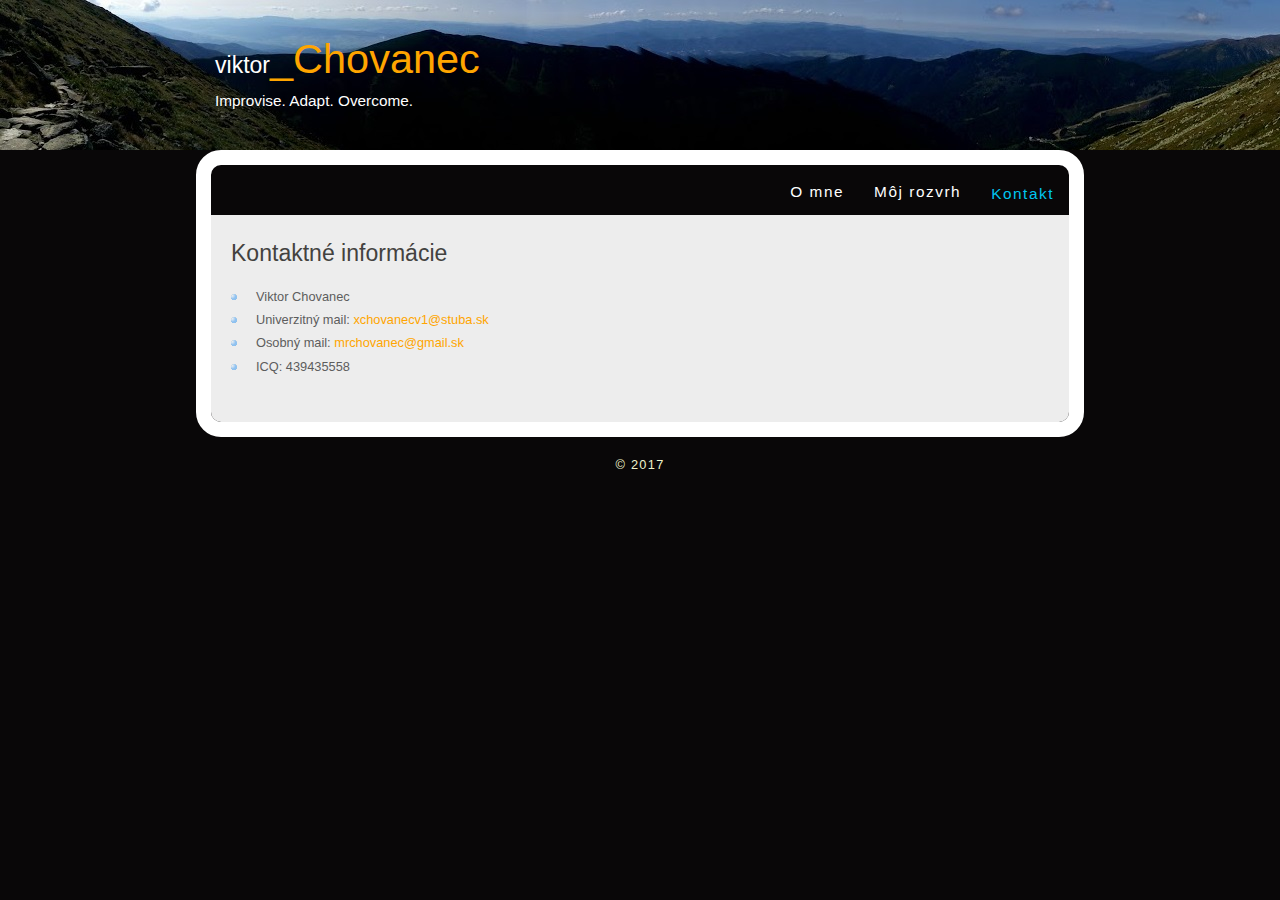
<file: z1/contact.html>
<!DOCTYPE HTML>
<html lang="sk">

<head>
  <title>Kontakt - Viktor Chovanec</title>
  <meta charset="utf-8" />
  <link rel="stylesheet" type="text/css" href="style/style.css" />
</head>

<body>
  <div id="main">
    <div id="header">
      <div id="htext">
        <div id="htext_text">
          <span>viktor<span class="htext_sec">_Chovanec</span></span>
          <h2>Improvise. Adapt. Overcome.</h2>
        </div>
      </div>
    </div>
    <div id="obsah_outer">
      <div id="menubar_outer">
        <ul id="menu">
          <li ><a href="index.html">O mne</a></li>
          <li><a href="timtab.html">Môj rozvrh</a></li>
          <li class="selected"><a href="contact.html">Kontakt</a></li>
        </ul>
      </div>
      <article id="obsah">
        <h1>Kontaktné informácie</h1>
    		<ul>
          <li>Viktor Chovanec</li>
          <li class="mail">Univerzitný mail: <a href="mailto:xchovanecv1@stuba.sk">xchovanecv1@stuba.sk</a></li>  
          <li class="mail">Osobný mail: <a href="mailto:mrchovanec@gmail.sk">mrchovanec@gmail.sk</a></li>  
          <li>ICQ: 439435558</li>
        </ul>
      </article>
    </div>
    <footer>
      <span>&copy; 2017</span>
    </footer>
  </div>
</body>
</html>
</file>
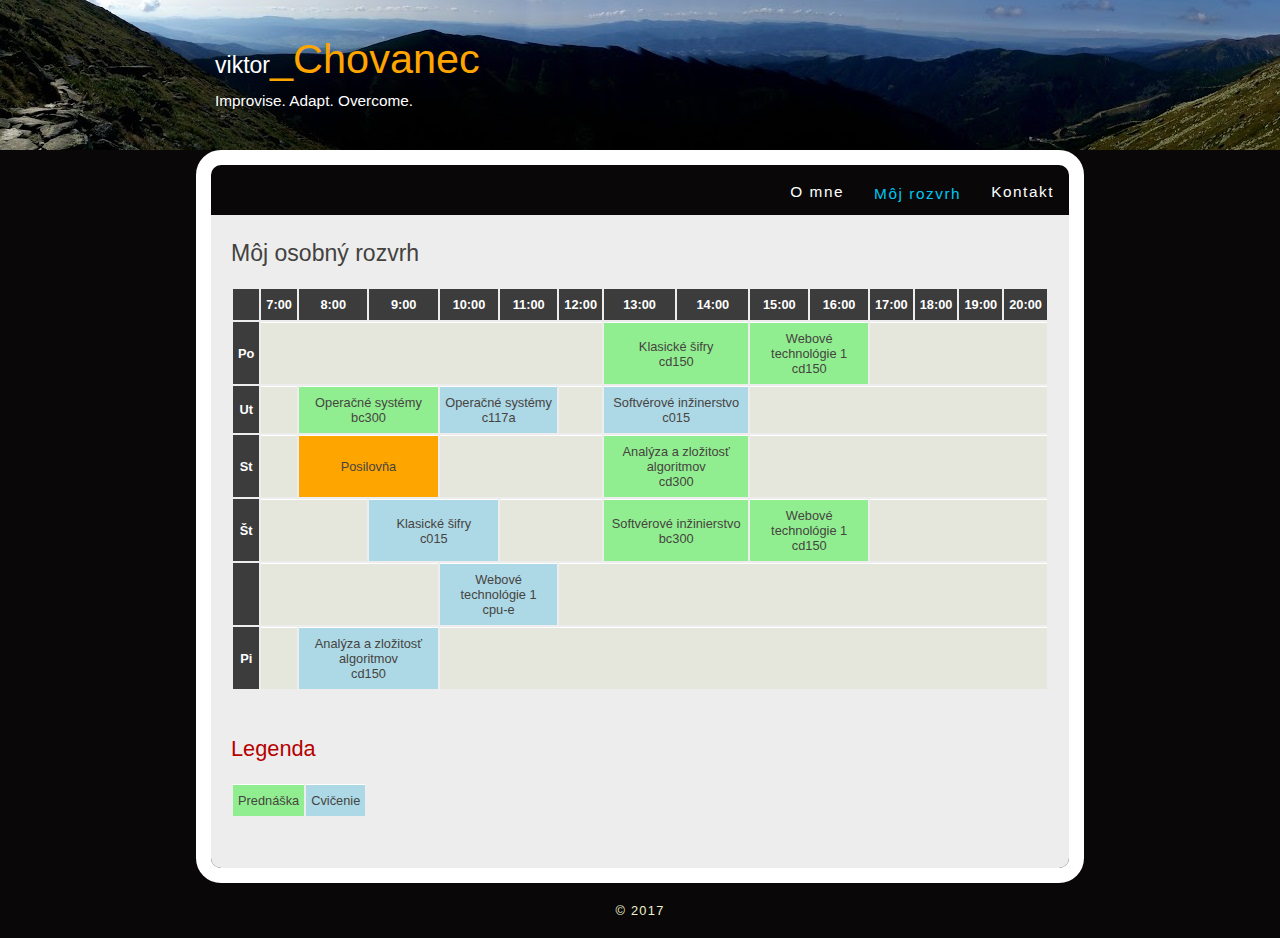
<file: z1/timtab.html>
<!DOCTYPE HTML>
<html lang="sk">

<head>
  <title>Rozvrh - Viktor Chovanec</title>
  <meta charset="utf-8" />
  <link rel="stylesheet" type="text/css" href="style/style.css" />
</head>

<body>
  <div id="main">
    <div id="header">
      <div id="htext">
        <div id="htext_text">
          <span>viktor<span class="htext_sec">_Chovanec</span></span>
          <h2>Improvise. Adapt. Overcome.</h2>
        </div>
      </div>
    </div>
    <div id="obsah_outer">
      <div id="menubar_outer">
        <ul id="menu">
          <li ><a href="index.html">O mne</a></li>
          <li class="selected"><a href="timtab.html">Môj rozvrh</a></li>
          <li ><a href="contact.html">Kontakt</a></li>
        </ul>
      </div>
      <article id="obsah">
		    <h1>Môj osobný rozvrh</h1>
    		<table class="timetabl">
          <thead>
            <tr>
              <th></th>
              <th >7:00</th>
              <th >8:00</th>
              <th >9:00</th>
              <th >10:00</th>
              <th >11:00</th>
              <th >12:00</th>
              <th >13:00</th>
              <th >14:00</th>
              <th >15:00</th>
              <th >16:00</th>
              <th >17:00</th>
              <th >18:00</th>
              <th >19:00</th>
              <th >20:00</th>
            </tr>
          </thead>
          <tbody>
            <tr>
              <th class="day">Po</th>
              <td colspan="6"></td>
              <td class="predn" colspan="2">Klasické šifry<br/>cd150</td>
              <td class="predn" colspan="2">Webové technológie 1<br>cd150</td>
              <td colspan="4"></td>
            </tr>
            <tr>
              <th class="day">Ut</th>
              <td></td>
              <td class="predn" colspan="2">Operačné systémy<br>bc300</td>
              <td class="cviko" colspan="2">Operačné systémy<br>c117a</td>
              <td></td>
              <td class="cviko" colspan="2">Softvérové inžinerstvo<br>c015</td>
              <td colspan="6"></td>
            </tr>
            <tr>
              <th class="day">St</th>
              <td ></td>
              <td class="telesna" colspan="2">Posilovňa</td>
              <td colspan="3"></td>
              <td class="predn" colspan="2">Analýza a zložitosť algoritmov<br>cd300</td>
              <td colspan="6"></td>
            </tr>
            <tr>
              <th class="day">Št</th>
              <td colspan="2"></td>
              <td class="cviko" colspan="2">Klasické šifry<br>c015</td>
              <td colspan="2"></td>
              <td class="predn" colspan="2">Softvérové inžinierstvo<br>bc300</td>
              <td class="predn" colspan="2">Webové technológie 1<br>cd150</td>
              <td colspan="4"></td>
            </tr>
            <tr>
              <th ></th>
              <td colspan="3"></td>
              <td class="cviko" colspan="2">Webové technológie 1<br>cpu-e</td>
              <td colspan="9"></td>
            </tr>
            <tr>
              <th class="day">Pi</th>
              <td ></td>
              <td class="cviko" colspan="2">Analýza a zložitosť algoritmov<br>cd150</td>
              <td colspan="11"></td>
            </tr>
          </tbody>
        </table>


        <h2>Legenda</h2>

        <table class="timetabl">
          <tbody>
            <tr>
              <td class="predn">Prednáška</td>
              <td class="cviko">Cvičenie</td>
            </tr>
          </tbody>
        </table>
      </article>
    </div>
    <footer>
      <span>&copy; 2017</span>
    </footer>
  </div>
</body>
</html>
</file>
<file: final/style/style.css>
@import url('https://fonts.googleapis.com/css?family=Press+Start+2P');

html{height: 100%;}

.ui-loader{
  display: none;
}

body
{ 
  font-family: 'Press Start 2P', cursive;
  font-size: 0.8em;
  background: #090708;
  color: #5D5D5D;
}

#primes {
  display: none;
}

.wrapper{
  width: 100%;
}

textarea{

    width: 100%;
    min-height: 350px;
    border-radius: 10px;
}

.labels {
  color: white;
  background-color: red;
  font-family: "Lucida Grande", "Arial", sans-serif;
  font-size: 10px;
  text-align: center;
  width: 30px;
  white-space: nowrap;
}

#calculatin {

  width: 300px;
  height: 300px;
  line-height: 300px;
  background-image: url('./loading.svg');
  background-size: contain;
  text-align: center;
  vertical-align: middle;
  display: none;
  margin-left: auto;
  margin-right: auto;
}

#calculatin span{
  display: inline-block;
  text-align: center;
  vertical-align: middle;
  font: normal 300% 'century gothic', arial, sans-serif;
  color: #000000;
}

.error{
  border-color: red;
}
fieldset{
  margin-bottom: 15px;
}
fieldset legend{
    font: normal 150% 'century gothic', arial, sans-serif;
    color: #43423F;

}

.checkboxs div label{
  padding-left: 20px;
}
/*
.error-msg{
    display: none;
    position: absolute;
    background-color: white;
    border: black 2px solid;
}
*/
#game{
  position: relative;
}
.overlay{
  top: 0px;
  bottom: 0px;
  margin: auto;
  width: 100%;
  position: absolute;
  height: 100%;
  background-color: rgba(0,0,0,0.8);
  cursor: default;
  display: none;
}

.overlay .demo-icon{
  margin-top: 5px;
}

.row{
  /*display: inline-block;*/
  display: -webkit-box;
    display: -moz-box;
    display: -webkit-flexbox;
    display: -ms-flexbox;
    display: -webkit-flex;
    display: flex;

  position: relative;
  width: 100%;
  text-align: center;
}

.centered{
  text-align: center;
}
.field{
  display: inline-block;
  position: relative;
  width: 49%;
}
#header h1{
  font-size: 1.5vh;
  text-align: center;
  width: 100%;
  padding: 5px;
  margin: 0px;
}

label{
  display: block;
  padding-bottom: 10px;
  font-size: 110%;
  color:#A6886B;
}

.overlay input,.overlay select{
  width: 80%;
  margin-bottom: 10px;
}

#obsah h2, #header h1, #obsah p{
  font-family: 'Press Start 2P', cursive;
  color:#A6886B;
}

#gamehelp p{
  font-family: "Lucida Grande", "Arial", sans-serif;
}

.portrait #obsah p{
  font-size: 2.5vw;
}

.landscape #obsah p{
  font-size: 1.2vw;
}

#header i.demo-icon{
  font-size: 3.5em;
}

i.demo-icon{
  cursor: pointer;
  font-size: 2.5em;
}


i.demo-icon:focus{
  color:red;
}


i.demo-icon.disabled{
  color:grey;
}


.row .w80
{
  display: inline-block;
  width: 79%;
}
.row .w20
{
  display: inline-block;
  width: 20%;
}
.row .w25
{
  display: inline-block;
  width: 25%;
}
.row .w30
{
  display: inline-block;
  width: 30%;
}
.row .w40
{
  display: inline-block;
  width: 35%;
}
.row .w60
{
  display: inline-block;
  width: 60%;
}
.row .wfield{
  -webkit-box-flex: 1;
    -moz-box-flex: 1;
    -webkit-flex: 1;
    -ms-flex: 1;
    flex: 1;
  padding-bottom: 10px;
  vertical-align: middle;
  margin: auto;
}

.wfield button{
  margin-bottom: 8px;
  margin-top: 5px;
  width: 90%;
}

.demo-icon{
  color: #A6886B
}

.scoretile{
  font-family: 'Press Start 2P', cursive;
  color:#A6886B;
  width: 75%;
  margin: auto;
  text-align: center;
  background: gray;
  border-radius: 10px;
  background: #180b05;
  border-style: solid;
  border-width: 1px;
}

.scoretitle{
  width: 100%;
  padding: 10px 0;
}

.tiletext{
  font-family: 'Press Start 2P', cursive;
  padding-bottom: 5px;
}

#lengthMsg
{
  display: none;
}

.game-block{
  width: 100%;
}

.labels {
     color: red;
     background-color: white;
     font-family: "Lucida Grande", "Arial", sans-serif;
     font-size: 10px;
     font-weight: bold;
     text-align: center;
     /*width: 40px;*/
     min-width: 190px;
     border: 2px solid black;
     white-space: nowrap;
     border-radius: 5px;
      padding: 10px;
   }

.form-style {
    margin:10px auto;
    max-width: 900px;
    padding: 0px 12px 10px 20px;
    font: 13px "Lucida Sans Unicode", "Lucida Grande", sans-serif;
}

.form-style label{
    margin:0 0 3px 0;
    padding:0px;
    display:block;
    font-weight: bold;
}

input,
textarea, 
select,
button{
    font-family: 'Press Start 2P', cursive;
    box-sizing: border-box;
    border:1px solid #BEBEBE;
    padding: 7px;
    margin:0px;
    outline: none;
    min-width: 200px; 
    height: 35px; 
    width: 99%;
}

.form-style textarea{
  height: auto;
  width: 100%
}

button
{
  cursor: pointer;
  border-radius: 3px;
  font-weight: bold;
  background: #4B99AD;
    padding: 8px 15px 8px 15px;
    border: none;
    color: #fff;
    width: 100%;
}

button:disabled
{
  background: grey;
}

.form-style input[type=checkbox], .form-style input[type=radio]{

  float:left;
  min-width: 0px;
  height: auto;
  margin-top: 2px;
}


.req:after{
  content: '*';
  color: red;
}

p
{ margin: 0px;
  padding: 0px;
  padding-bottom: 15px;
  line-height: 1.7em;
}

h1, h2, #htext_text span
{ font: normal 180% 'century gothic', arial, sans-serif;
  color: #EEF3CD;
  margin: 0 0 15px 0;
  text-align: center;
  padding: 8px 0 5px 0;}

h2
{ font: normal 170% 'century gothic', arial, sans-serif;
  color: #B60000;}

a, a:hover
{ 
  color: #635B53;
  text-decoration: none;}

a:hover
{ border-bottom: 1px solid;
  color: #00C5EE;}

a{ 
outline: none;}

body{
  margin: 0px;
}

.landscape .ui-page{
  width: 33%;
  margin: 0px auto;
}

.portrait .ui-page{
  width: 90%;
  margin: 0px auto;
}

#main {
    width: 100%;
    /*padding-bottom: 56.25%;
    position: relative;
    background: black;*/
}

#main > div {
    /*position: absolute;
    top: 0; bottom: 0; left: 0; right: 0;
    color: white;
    font-size: 24px;*/
    text-align: center;
}

/*
#main {

  width: 100%;
  padding-bottom: 56.25%;
  position: relative;
  background: black;

}

.landscape #obsah_outer{ 
  width: 80%;
  max-height: 100%;
  position: absolute;
  top: 0; bottom: 0; left: 0; right: 0;
  color: white;
  font-size: 24px;
  text-align: center;

} 
*/
/*
.landscape #obsah_outer{ 
  width: 80%;
  max-width: 445px;
  max-height: 670px;
  overflow: hidden;
  margin: 0 auto 0 auto;
  border-radius: 25px;
  border: 15px solid #FFF;

} 
*/

#main, #header, #obsahfooter, footer{
  margin-left: auto; 
  margin-right: auto;}

#header, #obsahfooter{ 
  background: saddlebrown;
  padding-top: 4px;
  padding-bottom: 1px;
  padding-left: 4px;} 

#header span, #obsahfooter span{
    text-align: center;
    display: block;
    padding-top: 5px;
    font-size: 2.0em;
    color: wheat;
}

.questCirc {
    border-radius: 50%;
    padding: 0px 4px;
    background: #fff;
    border: 2px solid #666;
    color: #666;
    text-align: center;
    font: 15px Arial, sans-serif;
    width: 10px;
    height: 18px;
    display: inline-block;
}


#obsah{ 
  background-color:#EDEDED;
  width: 100%;
  text-align: center;
  }
  
.obsah-inner{
  position: relative;
  display: inline-block;
}

.vertcent{
  position: absolute;
  top: 50%;
  transform: translateY(-50%);
  width: 100%;
}

.info{
  /*position: absolute;*/
}

.error-msg{
    position: absolute;
    display: none;
    border: 2px solid black;
    border-radius: 8px;
    z-index: 100;
    padding: 5px 10px;
    margin-top: 4px;
    background-color: white;
    text-align: center;
    font-weight: bold;
}

.questCirc:hover .error-msg {
    display: block;
}

.infotext .header
{
  display: block;
  width: 100%;
  border-bottom: 2px solid black;
  text-align: center;
  font: normal 170% 'century gothic', arial, sans-serif;
  padding: 5px 0 5px 0;
  color: #B60000;
}

.content table{
  margin-left: 10px;
}

footer{ 
  height: 30px;
  padding: 20px 0 5px 0;
  text-align: center; 
  color: #EEF3CD;
  letter-spacing: 0.1em;
}

td {
    background: none repeat scroll 0 0 #DDDDDD;
    border: 1px solid #CCCCCC;
    height: 40px;
    text-align: center;
    width: 40px;
    border-radius:20px;
}

.rot90{
  -ms-transform: rotate(90deg); /* IE 9 */
  -webkit-transform: rotate(90deg); /* Chrome, Safari, Opera */
  transform: rotate(90deg);
}

.rot180{
  -ms-transform: rotate(180deg); /* IE 9 */
  -webkit-transform: rotate(180deg); /* Chrome, Safari, Opera */
  transform: rotate(180deg);
}

.rot270{
  -ms-transform: rotate(270deg); /* IE 9 */
  -webkit-transform: rotate(270deg); /* Chrome, Safari, Opera */
  transform: rotate(270deg);
}

.not-dragable{
  cursor: not-allowed;
}

.is-dragable{
  cursor: move;
}

#obsah{
  background-image: url("../game/graphics/helper/back.png");
}

#header, #obsahfooter{
  background-image: url("../game/graphics/helper/headerb.png");
}

img{
  -webkit-user-drag: none;
  -khtml-user-drag: none;
  -moz-user-drag: none;
  -o-user-drag: none;
  max-width: 100%;
}

.ui-draggable-dragging{
  width: 100%;
  max-width: 10vh;
}

#resp-table {
width: 100%;
display: table;
}

#resp-table-body{
display: table-row-group;
}

.resp-table-row{
display: table-row;
}

.game-block-e{
  cursor: default;
  -webkit-user-drag: none;
  -khtml-user-drag: none;
  -moz-user-drag: none;
  -o-user-drag: none;
}

.game-cols-2 {
  width: 50%;
}

.game-cols-3 {
  width: 33%;
}
.game-cols-4 {
  width: 25%;
}
.game-cols-5 {
  width: 20%;
}
.game-cols-6 {
  width: 16%;
}
.game-cols-7 {
  width: 14%;
}
.game-cols-8 {
  width: 12.4%;
}

#game .hovered {
  background: rgba(128,128,128,0.5);
  border-radius: 10px;
}

.table-body-cell{
/*display: table-cell;*/

display: inline-block;


}

@media print {
  h1 {
  font-size: 24pt;
  }

  h2 {
  font-size: 14pt;
  margin-top: 25px;
  }

  .landscape .ui-page{
    width: 90%;
    margin: 0px auto;
  } 

  .portrait .ui-page{
    width: 90%;
    margin: 0px auto;
  } 
  .ui-page{
    width: 90%;
    margin: 0px auto;
  } 
}
</file>
<file: final/style/fontello.css>
@font-face {
  font-family: 'fontello';
  src: url('../font/fontello.eot?29650400');
  src: url('../font/fontello.eot?29650400#iefix') format('embedded-opentype'),
       url('../font/fontello.woff2?29650400') format('woff2'),
       url('../font/fontello.woff?29650400') format('woff'),
       url('../font/fontello.ttf?29650400') format('truetype'),
       url('../font/fontello.svg?29650400#fontello') format('svg');
  font-weight: normal;
  font-style: normal;
}
/* Chrome hack: SVG is rendered more smooth in Windozze. 100% magic, uncomment if you need it. */
/* Note, that will break hinting! In other OS-es font will be not as sharp as it could be */
/*
@media screen and (-webkit-min-device-pixel-ratio:0) {
  @font-face {
    font-family: 'fontello';
    src: url('../font/fontello.svg?29650400#fontello') format('svg');
  }
}
*/
 .demo-icon
    {
      font-family: "fontello";
      font-style: normal;
      font-weight: normal;
      speak: none;
     
      display: inline-block;
      text-decoration: inherit;
      width: 1em;
      margin-right: .2em;
      text-align: center;
      /* opacity: .8; */
     
      /* For safety - reset parent styles, that can break glyph codes*/
      font-variant: normal;
      text-transform: none;
     
      /* fix buttons height, for twitter bootstrap */
      line-height: 1em;
     
      /* Animation center compensation - margins should be symmetric */
      /* remove if not needed */
      margin-left: .2em;
     
      /* You can be more comfortable with increased icons size */
      /* font-size: 120%; */
     
      /* Font smoothing. That was taken from TWBS */
      -webkit-font-smoothing: antialiased;
      -moz-osx-font-smoothing: grayscale;
     
      /* Uncomment for 3D effect */
      /* text-shadow: 1px 1px 1px rgba(127, 127, 127, 0.3); */
    }

 [class^="icon-"]:before, [class*=" icon-"]:before {
  font-family: "fontello";
  font-style: normal;
  font-weight: normal;
  speak: none;
 
  display: inline-block;
  text-decoration: inherit;
  width: 1em;
  margin-right: .2em;
  text-align: center;
  /* opacity: .8; */
 
  /* For safety - reset parent styles, that can break glyph codes*/
  font-variant: normal;
  text-transform: none;
 
  /* fix buttons height, for twitter bootstrap */
  line-height: 1em;
 
  /* Animation center compensation - margins should be symmetric */
  /* remove if not needed */
  margin-left: .2em;
 
  /* you can be more comfortable with increased icons size */
  /* font-size: 120%; */
 
  /* Font smoothing. That was taken from TWBS */
  -webkit-font-smoothing: antialiased;
  -moz-osx-font-smoothing: grayscale;
 
  /* Uncomment for 3D effect */
  /* text-shadow: 1px 1px 1px rgba(127, 127, 127, 0.3); */
}
 
.icon-arrows-cw:before { content: '\e800'; } /* '' */
.icon-floppy:before { content: '\e801'; } /* '' */
.icon-cog:before { content: '\e802'; } /* '' */
.icon-left-circled:before { content: '\f0a8'; } /* '' */
.icon-right-circled:before { content: '\f0a9'; } /* '' */
.icon-cancel:before { content: '\e803'; }
.icon-help-circled:before { content: '\e805'; }
</file>
<file: z1/style/style.css>
html{height: 100%;}

body
{ 
  font-family: "lucida sans", arial, sans-serif;
  padding: 0px;
  margin: 0px;
  font-size: 0.8em;
  background: #090708;
  color: #5D5D5D;
}

p
{ margin: 0px;
  padding: 0px;
  padding-bottom: 15px;
  line-height: 1.7em;
}

h1, h2, #htext_text span
{ font: normal 180% 'century gothic', arial, sans-serif;
  color: #43423F;
  margin: 0 0 15px 0;
  padding: 15px 0 5px 0;}

h2
{ font: normal 170% 'century gothic', arial, sans-serif;
  color: #B60000;}

a, a:hover
{ 
  color: #635B53;
  text-decoration: none;}

a:hover
{ border-bottom: 1px solid;
  color: #00C5EE;}

a{ 
outline: none;}

ul{ 
  margin: 2px 0px 18px 16px;
  padding: 0px;}

ul li{ 
  list-style-type: square;
  margin: 0px 0px 6px 0px; 
  padding: 0px;}

#main, #htext, #menubar_outer, footer{
  margin-left: auto; 
  margin-right: auto;}

#header{ height: 150px; background: transparent url(logo.jpg) no-repeat;}

#htext{
  width: 850px;
  position: relative;
  height: 123px;}

#htext #htext_text 
{ position: absolute; 
  top: 35px;
  left: 0;}

#htext span, #htext h2{ 
  font: normal 180% 'century gothic', arial, sans-serif;
  border-bottom: 0;
  text-transform: none;
  margin: 0;
  margin-top: 5px;}

#htext_text span 
{ 
  padding: 32px 0 0 0;
  color: #FFF;
  text-decoration: none;
  border: 0;}

#htext_text span .htext_sec{ color: orange;}

#htext_text h2{
  font-size: 120%;
  padding: 4px 0 0 0;
  color: #fff;}

#menubar_outer{ 
  height: 46px;
  padding-top: 4px;
  padding-left: 4px;} 

#menu{ 
  float: right;
  margin: 0px;}

#menu li{ 
  float: left;
  margin: 0px;
  margin-top: 5px;
  padding: 0px;
  list-style: none;}

#menu li a{ 
  letter-spacing: 0.1em;
  font-family: sans-serif;
  font-size: 120%;
  display: block; 
  float: left; 
  height: 20px;
  text-decoration: none; 
  padding: 9px 15px 5px 15px;
  text-align: center;
  color: #FFF;
  } 

#menu.selected a{ 
  height: 20px;
  padding: 7px 15px 4px 15px;}

#menu .selected{ 
  margin: 7px 0 0 0;}

#menu .selected a, #menu .selected a:hover{ color: #00C6EF;}

#menu a:hover{ color: #00C6EF; }

#obsah_outer{ 
  width: 858px;
  overflow: hidden;
  margin: 0 auto 0 auto;
  border-radius: 25px;
  border: 15px solid #FFF;} 

#obsah{ 
  text-align: left;
  background-color:#EDEDED;
  padding: 10px 20px 20px 20px;
  }

#obsah ul{ margin: 2px 0 22px 0px;}

#obsah ul li { 
  list-style-type: none;
  background: url(bullet.png) no-repeat;
  margin: 0px; 
  padding: 0px 0px 4px 25px;
  line-height: 1.5em;}

#obsah aside span:before {content:open-quote;}
#obsah aside span:after {content:close-quote;}

footer{ 
  height: 30px;
  padding: 20px 0 5px 0;
  text-align: center; 
  color: #EEF3CD;
  letter-spacing: 0.1em;
}

.prof_pic{
  width: 200px;
  height: 200px;
  float: left;
  border-radius: 20px;
  margin-right: 20px;
}

#obsah aside{
  display: block;
  width: 250px;
  float:right;
  line-height: 25px;
  margin-left: 2px;
  border: 2px solid #FFF;
  padding: 10px;
  margin-bottom: 10px;
  font-size:130%;
  border-radius: 15px;
}

.pokro {
  color: green;
}
.pokro:hover {
  color: black;
}

.stack {
  color: orange;
}
.stack:hover {
  color: black;
}
table
{ margin: 10px 0 30px 0;}

table tr th, table tr td
{ background: #3C3C3C;
  color: #FFF;
  padding: 8px 5px;
  text-align: center;}
  
table tr td
{ background: #E5E6DC;
  color: #46443F;
  border-top: 1px solid #FFF;
  text-align: center;
}

table tr .cviko
{
  background-color:lightblue;
}

table tr .predn
{
  background-color:lightgreen;
}
table tr .telesna
{
  background-color:orange;
}

.mail a{
  text-decoration: none; 
  color:orange;
}
.mail a:hover{
  color:black;
}
</file>
<file: z2/style/style.css>
html{height: 100%;}

body
{ 
  font-family: "lucida sans", arial, sans-serif;
  padding: 0px;
  margin: 0px;
  font-size: 0.8em;
  background: #090708;
  color: #5D5D5D;
}

p
{ margin: 0px;
  padding: 0px;
  padding-bottom: 15px;
  line-height: 1.7em;
}

h1, h2, #htext_text span
{ font: normal 180% 'century gothic', arial, sans-serif;
  color: #43423F;
  margin: 0 0 15px 0;
  padding: 15px 0 5px 0;}

h2
{ font: normal 170% 'century gothic', arial, sans-serif;
  color: #B60000;}

a, a:hover
{ 
  color: #635B53;
  text-decoration: none;}

a:hover
{ border-bottom: 1px solid;
  color: #00C5EE;}

a{ 
outline: none;}

ul{ 
  margin: 2px 0px 18px 16px;
  padding: 0px;}

ul li{ 
  list-style-type: square;
  margin: 0px 0px 6px 0px; 
  padding: 0px;}

#main, #header, footer{
  margin-left: auto; 
  margin-right: auto;}

#header{ 
  height: 46px;
  padding-top: 4px;
  padding-left: 4px;} 

#header span{
    text-align: center;
    display: block;
    padding-top: 5px;
    font-size: 2.0em;
    color: wheat;
}

#obsah_outer{ 
  width: 1270px;
  overflow: hidden;
  margin: 0 auto 0 auto;
  border-radius: 25px;
  border: 15px solid #FFF;} 

#obsah{ 
  text-align: left;
  background-color:#EDEDED;
  padding: 10px 20px 20px 20px;
  }

#map{
  position: relative;
  height: 630px;
  width: 1250px;
}

#map .mappic{
  height: 630px;
  width: 1290px;
  position: absolute;
}
.marker {
  height: 50px;
  width: 50px; 
}

#blava{
  top: 437px;
    left: 86px;
}

#blava .infotext{
    top: -220px;
}

#nitra{
  top: 376px;
  left: 295px;
}

#bystrica{
  top: 248px;
  left: 541px;
}

#kosice{
  top: 265px;
  left: 939px;
}

#kosice .infotext{
  left: -405px;
}

.info{
  position: absolute;
}

.info .infotext{
    position: absolute;
    display: none;
    border: 2px solid black;
    border-radius: 8px;
    left: 54px;
    top: -160px;
    z-index: 100;
    width: 400px;
    background-color: white;
}

.info:hover .infotext {
    display: block;
}

.infotext .header
{
  display: block;
  width: 100%;
  border-bottom: 2px solid black;
  text-align: center;
  font: normal 170% 'century gothic', arial, sans-serif;
  padding: 5px 0 5px 0;
  color: #B60000;
}

.content table{
  margin-left: 10px;
}

#obsah ul{ margin: 2px 0 22px 0px;}

#obsah ul li { 
  list-style-type: none;
  background: url(bullet.png) no-repeat;
  margin: 0px; 
  padding: 0px 0px 4px 25px;
  line-height: 1.5em;}

footer{ 
  height: 30px;
  padding: 20px 0 5px 0;
  text-align: center; 
  color: #EEF3CD;
  letter-spacing: 0.1em;
}
</file>
<file: z3/style/style.css>
html{height: 100%;}

body
{ 
  font-family: "lucida sans", arial, sans-serif;
  padding: 0px;
  margin: 0px;
  font-size: 0.8em;
  background: #090708;
  color: #5D5D5D;
}

.error{
  border-color: red;
}
fieldset{
  margin-bottom: 15px;
}
fieldset legend{
    font: normal 150% 'century gothic', arial, sans-serif;
    color: #43423F;

}

.checkboxs div label{
  padding-left: 20px;
}
/*
.error-msg{
    display: none;
    position: absolute;
    background-color: white;
    border: black 2px solid;
}
*/
.row{
  display: block;
  width: 100%;
  margin-bottom: 10px;
}
.field{
  display: inline-block;
  position: relative;
  width: 49%;
}

.form-style {
    margin:10px auto;
    max-width: 700px;
    padding: 0px 12px 10px 20px;
    font: 13px "Lucida Sans Unicode", "Lucida Grande", sans-serif;
}

.form-style label{
    margin:0 0 3px 0;
    padding:0px;
    display:block;
    font-weight: bold;
}

input,
textarea, 
select{
    box-sizing: border-box;
    border:1px solid #BEBEBE;
    padding: 7px;
    margin:0px;
    outline: none;
    min-width: 200px; 
    height: 35px; 
}

.form-style textarea{
  height: auto;
  width: 100%
}

.form-style input[type=submit]
{
  cursor: pointer;
  border-radius: 3px;
  font-weight: bold;
}

.form-style input[type=checkbox], .form-style input[type=radio]{

  float:left;
  min-width: 0px;
  height: auto;
  margin-top: 2px;
}

.form-style input[type=submit]{
    background: #4B99AD;
    padding: 8px 15px 8px 15px;
    border: none;
    color: #fff;
    width: 100%;
}

.req:after{
  content: '*';
  color: red;
}

p
{ margin: 0px;
  padding: 0px;
  padding-bottom: 15px;
  line-height: 1.7em;
}

h1, h2, #htext_text span
{ font: normal 180% 'century gothic', arial, sans-serif;
  color: #EEF3CD;
  margin: 0 0 15px 0;
  text-align: center;
  padding: 8px 0 5px 0;}

h2
{ font: normal 170% 'century gothic', arial, sans-serif;
  color: #B60000;}

a, a:hover
{ 
  color: #635B53;
  text-decoration: none;}

a:hover
{ border-bottom: 1px solid;
  color: #00C5EE;}

a{ 
outline: none;}

#main, #header, footer{
  margin-left: auto; 
  margin-right: auto;}

#header{ 
  height: 46px;
  padding-top: 4px;
  padding-left: 4px;} 

#header span{
    text-align: center;
    display: block;
    padding-top: 5px;
    font-size: 2.0em;
    color: wheat;
}

.questCirc {
    border-radius: 50%;
    padding: 0px 4px;
    background: #fff;
    border: 2px solid #666;
    color: #666;
    text-align: center;
    font: 15px Arial, sans-serif;
    width: 10px;
    height: 18px;
    display: inline-block;
}

#obsah_outer{ 
  width: 900px;
  overflow: hidden;
  margin: 0 auto 0 auto;
  border-radius: 25px;
  border: 15px solid #FFF;} 

#obsah{ 
  text-align: left;
  background-color:#EDEDED;
  padding: 10px 20px 20px 20px;
  }

.info{
  /*position: absolute;*/
}

.error-msg{
    position: absolute;
    display: none;
    border: 2px solid black;
    border-radius: 8px;
    z-index: 100;
    padding: 5px 10px;
    margin-top: 4px;
    background-color: white;
    text-align: center;
    font-weight: bold;
}

.questCirc:hover .error-msg {
    display: block;
}

.infotext .header
{
  display: block;
  width: 100%;
  border-bottom: 2px solid black;
  text-align: center;
  font: normal 170% 'century gothic', arial, sans-serif;
  padding: 5px 0 5px 0;
  color: #B60000;
}

.content table{
  margin-left: 10px;
}

footer{ 
  height: 30px;
  padding: 20px 0 5px 0;
  text-align: center; 
  color: #EEF3CD;
  letter-spacing: 0.1em;
}
</file>
<file: z5/style/style.css>
html{height: 100%;}

body
{ 
  font-family: "lucida sans", arial, sans-serif;
  padding: 0px;
  margin: 0px;
  font-size: 0.8em;
  background: #090708;
  color: #5D5D5D;
}

#primes {
  display: none;
}

.wrapper{
  width: 100%;
}

textarea{

    width: 100%;
    min-height: 350px;
    border-radius: 10px;
}

#calculatin {

  width: 300px;
  height: 300px;
  line-height: 300px;
  background-image: url('./loading.svg');
  background-size: contain;
  text-align: center;
  vertical-align: middle;
  display: none;
  margin-left: auto;
  margin-right: auto;
  letter-spacing: 1px;
}

#calculatin span{
  display: inline-block;
  text-align: center;
  vertical-align: middle;
  font: normal 300% 'century gothic', arial, sans-serif;
  color: #000000;
}

.error{
  border-color: red;
}
fieldset{
  margin-bottom: 15px;
}
fieldset legend{
    font: normal 150% 'century gothic', arial, sans-serif;
    color: #43423F;

}

.checkboxs div label{
  padding-left: 20px;
}
/*
.error-msg{
    display: none;
    position: absolute;
    background-color: white;
    border: black 2px solid;
}
*/

#error-msg
{
  border: 2px solid red;
    padding: 5px;
    font: normal 180% 'century gothic', arial, sans-serif;
    background: #EEF3CD;
    display: none;
}

.row{
  display: block;
  width: 100%;
  margin-bottom: 10px;
}

.centered{
  text-align: center;
}
.field{
  display: inline-block;
  position: relative;
  width: 49%;
}

.form-style {
    margin:10px auto;
    max-width: 700px;
    padding: 0px 12px 10px 20px;
    font: 13px "Lucida Sans Unicode", "Lucida Grande", sans-serif;
}

.form-style label{
    margin:0 0 3px 0;
    padding:0px;
    display:block;
    font-weight: bold;
}

input,
textarea, 
select,
button{
    box-sizing: border-box;
    border:1px solid #BEBEBE;
    padding: 7px;
    margin:0px;
    outline: none;
    min-width: 200px; 
    height: 35px; 
}

.form-style textarea{
  height: auto;
  width: 100%
}

button
{
  cursor: pointer;
  border-radius: 3px;
  font-weight: bold;
  background: #4B99AD;
    padding: 8px 15px 8px 15px;
    border: none;
    color: #fff;
    width: 100%;
}

.form-style input[type=checkbox], .form-style input[type=radio]{

  float:left;
  min-width: 0px;
  height: auto;
  margin-top: 2px;
}


.req:after{
  content: '*';
  color: red;
}

p
{ margin: 0px;
  padding: 0px;
  padding-bottom: 15px;
  line-height: 1.7em;
}

h1, h2, #htext_text span
{ font: normal 180% 'century gothic', arial, sans-serif;
  color: #EEF3CD;
  margin: 0 0 15px 0;
  text-align: center;
  padding: 8px 0 5px 0;}

h2
{ font: normal 170% 'century gothic', arial, sans-serif;
  color: #B60000;}

a, a:hover
{ 
  color: #635B53;
  text-decoration: none;}

a:hover
{ border-bottom: 1px solid;
  color: #00C5EE;}

a{ 
outline: none;}

#main, #header, footer{
  margin-left: auto; 
  margin-right: auto;}

#header{ 
  height: 46px;
  padding-top: 4px;
  padding-left: 4px;} 

#header span{
    text-align: center;
    display: block;
    padding-top: 5px;
    font-size: 2.0em;
    color: wheat;
}

.questCirc {
    border-radius: 50%;
    padding: 0px 4px;
    background: #fff;
    border: 2px solid #666;
    color: #666;
    text-align: center;
    font: 15px Arial, sans-serif;
    width: 10px;
    height: 18px;
    display: inline-block;
}

#obsah_outer{ 
  width: 900px;
  overflow: hidden;
  margin: 0 auto 0 auto;
  border-radius: 25px;
  border: 15px solid #FFF;} 

#obsah{ 
  text-align: left;
  background-color:#EDEDED;
  padding: 10px 20px 20px 20px;
  }

.info{
  /*position: absolute;*/
}

.error-msg{
    position: absolute;
    display: none;
    border: 2px solid black;
    border-radius: 8px;
    z-index: 100;
    padding: 5px 10px;
    margin-top: 4px;
    background-color: white;
    text-align: center;
    font-weight: bold;
}

.questCirc:hover .error-msg {
    display: block;
}

.infotext .header
{
  display: block;
  width: 100%;
  border-bottom: 2px solid black;
  text-align: center;
  font: normal 170% 'century gothic', arial, sans-serif;
  padding: 5px 0 5px 0;
  color: #B60000;
}

.content table{
  margin-left: 10px;
}

footer{ 
  height: 30px;
  padding: 20px 0 5px 0;
  text-align: center; 
  color: #EEF3CD;
  letter-spacing: 0.1em;
}
</file>
<file: z7/style/style.css>
html{height: 100%;}

body
{ 
  font-family: "lucida sans", arial, sans-serif;
  padding: 0px;
  margin: 0px;
  font-size: 0.8em;
  background: #090708;
  color: #5D5D5D;
}

#primes {
  display: none;
}

.wrapper{
  width: 100%;
}

textarea{

    width: 100%;
    min-height: 350px;
    border-radius: 10px;
}

.labels {
  color: white;
  background-color: red;
  font-family: "Lucida Grande", "Arial", sans-serif;
  font-size: 10px;
  text-align: center;
  width: 30px;
  white-space: nowrap;
}

#calculatin {

  width: 300px;
  height: 300px;
  line-height: 300px;
  background-image: url('./loading.svg');
  background-size: contain;
  text-align: center;
  vertical-align: middle;
  display: none;
  margin-left: auto;
  margin-right: auto;
}

#calculatin span{
  display: inline-block;
  text-align: center;
  vertical-align: middle;
  font: normal 300% 'century gothic', arial, sans-serif;
  color: #000000;
}

.error{
  border-color: red;
}
fieldset{
  margin-bottom: 15px;
}
fieldset legend{
    font: normal 150% 'century gothic', arial, sans-serif;
    color: #43423F;

}

.checkboxs div label{
  padding-left: 20px;
}
/*
.error-msg{
    display: none;
    position: absolute;
    background-color: white;
    border: black 2px solid;
}
*/
.row{
  display: block;
  width: 100%;
  margin-bottom: 10px;
  text-align: center;
}

.centered{
  text-align: center;
}
.field{
  display: inline-block;
  position: relative;
  width: 49%;
}

.row .w80
{
  width: 79%;
}
.row .w20
{
  width: 20%;
}

#lengthMsg
{
  display: none;
}

.labels {
     color: red;
     background-color: white;
     font-family: "Lucida Grande", "Arial", sans-serif;
     font-size: 10px;
     font-weight: bold;
     text-align: center;
     /*width: 40px;*/
     min-width: 190px;
     border: 2px solid black;
     white-space: nowrap;
     border-radius: 5px;
      padding: 10px;
   }

.form-style {
    margin:10px auto;
    max-width: 700px;
    padding: 0px 12px 10px 20px;
    font: 13px "Lucida Sans Unicode", "Lucida Grande", sans-serif;
}

.form-style label{
    margin:0 0 3px 0;
    padding:0px;
    display:block;
    font-weight: bold;
}

input,
textarea, 
select,
button{
    box-sizing: border-box;
    border:1px solid #BEBEBE;
    padding: 7px;
    margin:0px;
    outline: none;
    min-width: 200px; 
    height: 35px; 
    width: 99%;
}

.form-style textarea{
  height: auto;
  width: 100%
}

button
{
  cursor: pointer;
  border-radius: 3px;
  font-weight: bold;
  background: #4B99AD;
    padding: 8px 15px 8px 15px;
    border: none;
    color: #fff;
    width: 100%;
}

.form-style input[type=checkbox], .form-style input[type=radio]{

  float:left;
  min-width: 0px;
  height: auto;
  margin-top: 2px;
}


.req:after{
  content: '*';
  color: red;
}

p
{ margin: 0px;
  padding: 0px;
  padding-bottom: 15px;
  line-height: 1.7em;
}

h1, h2, #htext_text span
{ font: normal 180% 'century gothic', arial, sans-serif;
  color: #EEF3CD;
  margin: 0 0 15px 0;
  text-align: center;
  padding: 8px 0 5px 0;}

h2
{ font: normal 170% 'century gothic', arial, sans-serif;
  color: #B60000;}

a, a:hover
{ 
  color: #635B53;
  text-decoration: none;}

a:hover
{ border-bottom: 1px solid;
  color: #00C5EE;}

a{ 
outline: none;}

#main, #header, footer{
  margin-left: auto; 
  margin-right: auto;}

#header{ 
  height: 46px;
  padding-top: 4px;
  padding-left: 4px;} 

#header span{
    text-align: center;
    display: block;
    padding-top: 5px;
    font-size: 2.0em;
    color: wheat;
}

.questCirc {
    border-radius: 50%;
    padding: 0px 4px;
    background: #fff;
    border: 2px solid #666;
    color: #666;
    text-align: center;
    font: 15px Arial, sans-serif;
    width: 10px;
    height: 18px;
    display: inline-block;
}

#obsah_outer{ 
  width: 80%;
  overflow: hidden;
  margin: 0 auto 0 auto;
  border-radius: 25px;
  border: 15px solid #FFF;} 

#obsah{ 
  text-align: left;
  background-color:#EDEDED;
  padding: 10px 20px 20px 20px;
  }

.info{
  /*position: absolute;*/
}

.error-msg{
    position: absolute;
    display: none;
    border: 2px solid black;
    border-radius: 8px;
    z-index: 100;
    padding: 5px 10px;
    margin-top: 4px;
    background-color: white;
    text-align: center;
    font-weight: bold;
}

.questCirc:hover .error-msg {
    display: block;
}

.infotext .header
{
  display: block;
  width: 100%;
  border-bottom: 2px solid black;
  text-align: center;
  font: normal 170% 'century gothic', arial, sans-serif;
  padding: 5px 0 5px 0;
  color: #B60000;
}

.content table{
  margin-left: 10px;
}

footer{ 
  height: 30px;
  padding: 20px 0 5px 0;
  text-align: center; 
  color: #EEF3CD;
  letter-spacing: 0.1em;
}


.block {
  display: block;
}

.controls {

  border: 2px grey solid;
    border-radius: 50px;
    min-height: 100px;

}

.controls .label {
  display: block;
  text-align: center;
  padding: 8px 0 5px 0;
  font: normal 170% 'century gothic', arial, sans-serif;
  color: #B60000;
}


#track1:checked + .slider {
  background-color: #80CAF6;
}

#track2:checked + .slider {
  background-color: #DF56F1;
}


#track3:checked + .slider {
  background-color: red;
}

#track4:checked + .slider {
  background-color: gold;
}


/* IMG from https://evenifministries.files.wordpress.com/2015/09/out-of-order.png */
.controls .noorder{
  cursor: not-allowed;
}



/* SLIDER CSS*/
/* https://www.w3schools.com/howto/howto_css_switch.asp */
/* The switch - the box around the slider */
.switch {
  position: relative;
  display: inline-block;
  width: 60px;
  height: 34px;
}

/* Hide default HTML checkbox */
.switch input {display:none;}

/* The slider */
.slider {
  position: absolute;
  cursor: pointer;
  top: 0;
  left: 0;
  right: 0;
  bottom: 0;
  background-color: #ccc;
  -webkit-transition: .4s;
  transition: .4s;
}


.slider:before {
  position: absolute;
  content: "";
  height: 26px;
  width: 26px;
  left: 4px;
  bottom: 4px;
  background-color: white;
  -webkit-transition: .4s;
  transition: .4s;
}

input:checked + .slider {
  background-color: #2196F3;
}


input:focus + .slider {
  box-shadow: 0 0 1px #2196F3;
}



input:checked + .slider:before {
  -webkit-transform: translateX(26px);
  -ms-transform: translateX(26px);
  transform: translateX(26px);
}

/* Rounded sliders */
.slider.round {
  border-radius: 34px;
}

.slider.round:before {
  border-radius: 50%;
}
</file>
<file: zapocet1/style/style.css>
html, body, #main{height: 98%;}

.row{
  width: 100%;
  height: 49%;
  position:relative;
}

.element {
  position: relative;
  display: inline-block;
  width: 48%;
  height: 100%;
}

.element textarea{
  position: absolute;
  overflow:auto;
  display: block;
  margin: auto;
  width: 300px;
  height: 200px;
  top: 0;
  bottom: 0;
  left:0;
  right: 0;
}

.element textarea:hover{
  width: 400px;
  height: 300px;
  font-size: 1.3em;
}

.red textarea{
  color: red;
  border: 2px red solid;
}
.yellow textarea{
  color: yellow;
  border: 1px yellow solid;
}
.blue textarea{
  color: blue;
  border: 2px blue solid;
}
.purple textarea{
  color: purple;
  border: 1px purple solid;
}

textarea:hover{
  border-width:3px;
}
</file>
<file: zapocet2/style.css>
.mark {
      background-color: yellow;
      font-weight: bold;
}
</file>
